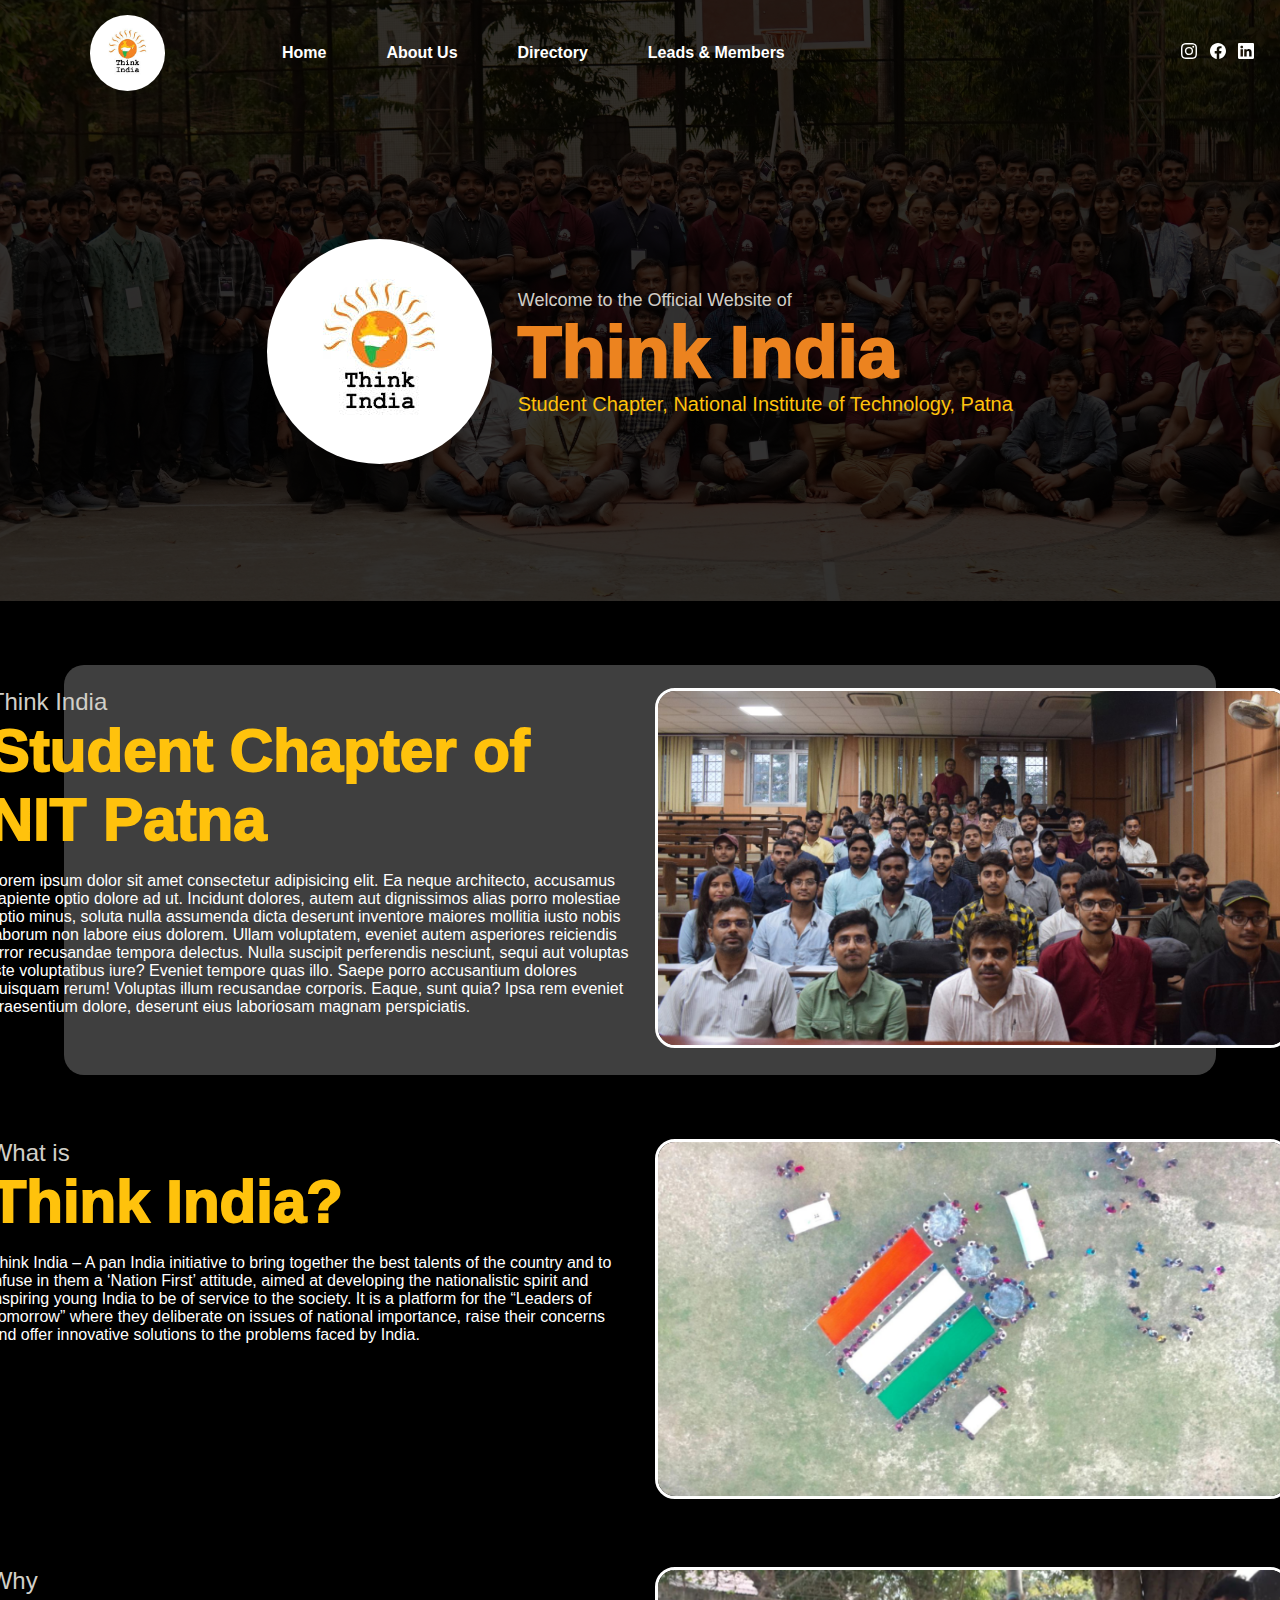
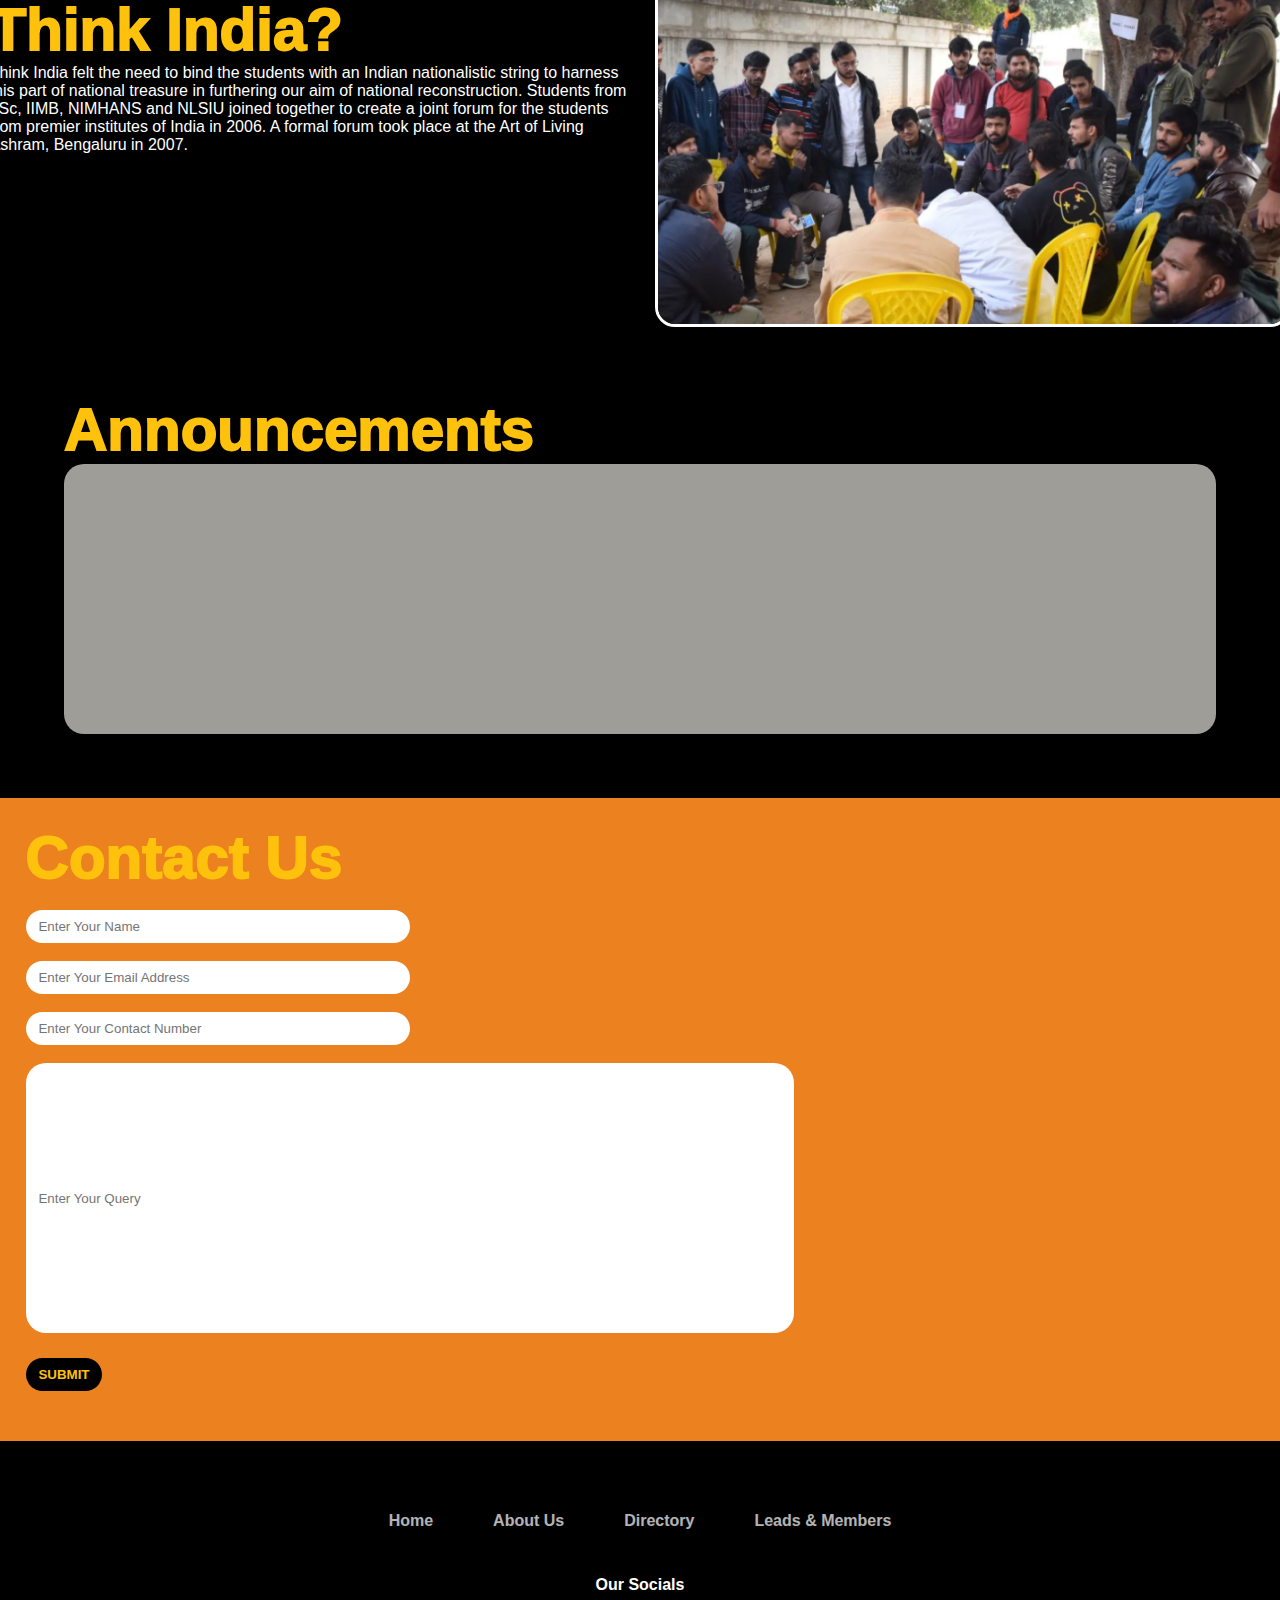
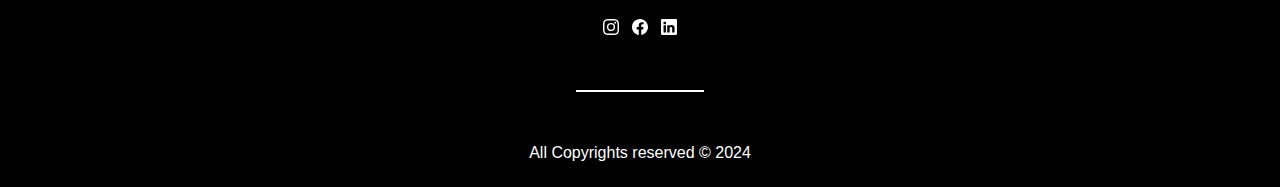
<file: index.html>
<!DOCTYPE html>
<html lang="en">

<head>
    <meta charset="UTF-8">
    <meta name="viewport" content="width=device-width, initial-scale=1.0">
    <title>Think India SC NITP</title>
    <link rel="stylesheet" href="style.css">
</head>

<body>
    <div class="nav background">
        <div class="nav-bar translate">
            <div class="nav-bar-left">
                <div class="logo">
                    <img src="ti logo.jpg" alt="">
                </div>
                <div class="nav-content">
                    <ul>
                        <li><a href="index.html">Home</a></li>
                        <li><a href="about-us.html">About Us</a></li>
                        <li><a href="directory.html">Directory</a></li>
                        <li><a href="l-and-m.html">Leads & Members</a></li>
                    </ul>
                </div>
            </div>

            <div class="nav-bar-right">
                <div class="icons">
                    <a href="https://www.instagram.com/thinkindia_nitp/"><svg xmlns="http://www.w3.org/2000/svg"
                            width="16" height="16" fill="currentColor" class="bi bi-instagram" viewBox="0 0 16 16">
                            <path
                                d="M8 0C5.829 0 5.556.01 4.703.048 3.85.088 3.269.222 2.76.42a3.9 3.9 0 0 0-1.417.923A3.9 3.9 0 0 0 .42 2.76C.222 3.268.087 3.85.048 4.7.01 5.555 0 5.827 0 8.001c0 2.172.01 2.444.048 3.297.04.852.174 1.433.372 1.942.205.526.478.972.923 1.417.444.445.89.719 1.416.923.51.198 1.09.333 1.942.372C5.555 15.99 5.827 16 8 16s2.444-.01 3.298-.048c.851-.04 1.434-.174 1.943-.372a3.9 3.9 0 0 0 1.416-.923c.445-.445.718-.891.923-1.417.197-.509.332-1.09.372-1.942C15.99 10.445 16 10.173 16 8s-.01-2.445-.048-3.299c-.04-.851-.175-1.433-.372-1.941a3.9 3.9 0 0 0-.923-1.417A3.9 3.9 0 0 0 13.24.42c-.51-.198-1.092-.333-1.943-.372C10.443.01 10.172 0 7.998 0zm-.717 1.442h.718c2.136 0 2.389.007 3.232.046.78.035 1.204.166 1.486.275.373.145.64.319.92.599s.453.546.598.92c.11.281.24.705.275 1.485.039.843.047 1.096.047 3.231s-.008 2.389-.047 3.232c-.035.78-.166 1.203-.275 1.485a2.5 2.5 0 0 1-.599.919c-.28.28-.546.453-.92.598-.28.11-.704.24-1.485.276-.843.038-1.096.047-3.232.047s-2.39-.009-3.233-.047c-.78-.036-1.203-.166-1.485-.276a2.5 2.5 0 0 1-.92-.598 2.5 2.5 0 0 1-.6-.92c-.109-.281-.24-.705-.275-1.485-.038-.843-.046-1.096-.046-3.233s.008-2.388.046-3.231c.036-.78.166-1.204.276-1.486.145-.373.319-.64.599-.92s.546-.453.92-.598c.282-.11.705-.24 1.485-.276.738-.034 1.024-.044 2.515-.045zm4.988 1.328a.96.96 0 1 0 0 1.92.96.96 0 0 0 0-1.92m-4.27 1.122a4.109 4.109 0 1 0 0 8.217 4.109 4.109 0 0 0 0-8.217m0 1.441a2.667 2.667 0 1 1 0 5.334 2.667 2.667 0 0 1 0-5.334" />
                        </svg>
                    </a>
                    <a href="https://www.facebook.com/thinkindianitp/"><svg xmlns="http://www.w3.org/2000/svg"
                            width="16" height="16" fill="currentColor" class="bi bi-facebook" viewBox="0 0 16 16">
                            <path
                                d="M16 8.049c0-4.446-3.582-8.05-8-8.05C3.58 0-.002 3.603-.002 8.05c0 4.017 2.926 7.347 6.75 7.951v-5.625h-2.03V8.05H6.75V6.275c0-2.017 1.195-3.131 3.022-3.131.876 0 1.791.157 1.791.157v1.98h-1.009c-.993 0-1.303.621-1.303 1.258v1.51h2.218l-.354 2.326H9.25V16c3.824-.604 6.75-3.934 6.75-7.951" />
                        </svg>
                    </a>
                    <a href="https://www.linkedin.com/company/tectonix-nitp/mycompany/"><svg
                            xmlns="http://www.w3.org/2000/svg" width="16" height="16" fill="currentColor"
                            class="bi bi-linkedin" viewBox="0 0 16 16">
                            <path
                                d="M0 1.146C0 .513.526 0 1.175 0h13.65C15.474 0 16 .513 16 1.146v13.708c0 .633-.526 1.146-1.175 1.146H1.175C.526 16 0 15.487 0 14.854zm4.943 12.248V6.169H2.542v7.225zm-1.2-8.212c.837 0 1.358-.554 1.358-1.248-.015-.709-.52-1.248-1.342-1.248S2.4 3.226 2.4 3.934c0 .694.521 1.248 1.327 1.248zm4.908 8.212V9.359c0-.216.016-.432.08-.586.173-.431.568-.878 1.232-.878.869 0 1.216.662 1.216 1.634v3.865h2.401V9.25c0-2.22-1.184-3.252-2.764-3.252-1.274 0-1.845.7-2.165 1.193v.025h-.016l.016-.025V6.169h-2.4c.03.678 0 7.225 0 7.225z" />
                        </svg>
                    </a>
                </div>
            </div>
        </div>

        <div class="burger">
            <div class="line"></div>
            <div class="line"></div>
            <div class="line"></div>
        </div>

        <div class="main-box">

            <div class="first-box">
                <img src="ti logo.jpg" alt="">
            </div>

            <div class="second-box">
                <div class="first-part">
                    Welcome to the Official Website of
                </div>
                <div class="second-part">
                    Think India
                </div>
                <div class="third-part">
                    Student Chapter, National Institute of Technology, Patna
                </div>
            </div>

        </div>
    </div>

    <div class="content">
        <div class="qa intr-sec">
            <div class="text-section">
                <div class="q">
                    <div class="q-first-part">Think India</div>
                    <div class="q-second-part">Student Chapter of NIT Patna</div>
                </div>
                <br>
                <div class="a">
                    Lorem ipsum dolor sit amet consectetur adipisicing elit. Ea neque architecto, accusamus sapiente
                    optio dolore ad ut. Incidunt dolores, autem aut dignissimos alias porro molestiae optio minus,
                    soluta nulla assumenda dicta deserunt inventore maiores mollitia iusto nobis laborum non labore eius
                    dolorem. Ullam voluptatem, eveniet autem asperiores reiciendis error recusandae tempora delectus.
                    Nulla suscipit perferendis nesciunt, sequi aut voluptas iste voluptatibus iure? Eveniet tempore quas
                    illo. Saepe porro accusantium dolores quisquam rerum! Voluptas illum recusandae corporis. Eaque,
                    sunt quia? Ipsa rem eveniet praesentium dolore, deserunt eius laboriosam magnam perspiciatis.
                </div>
                <br>
            </div>

            <div class="image-section">
                <img src="img1.png" alt="">
            </div>
        </div>

        <div class="qa">
            <div class="text-section">
                <div class="q">
                    <div class="q-first-part">What is</div>
                    <div class="q-second-part">Think India?</div>
                </div>
                <br>
                <div class="a">Think India – A pan India initiative to bring together the best talents of the country
                    and
                    to infuse in them a ‘Nation First’ attitude, aimed at developing the nationalistic spirit and
                    inspiring
                    young India to be of service to the society. It is a platform for the “Leaders of Tomorrow” where
                    they
                    deliberate on issues of national importance, raise their concerns and offer innovative solutions to
                    the
                    problems faced by India.
                </div>
            </div>

            <div class="image-section">
                <img src="img2.png" alt="" id="image1">
            </div>
        </div>

        <div class="qa">
            <div class="text-section">
                <div class="q">
                    <div class="q-first-part">Why</div>
                    <div class="q-second-part">Think India?</div>
                </div>
                <div class="a">
                    Think India felt the need to bind the students with an Indian nationalistic string to harness this
                    part of national treasure in furthering our aim of national reconstruction. Students from IISc,
                    IIMB, NIMHANS and NLSIU joined together to create a joint forum for the students from premier
                    institutes of India in 2006. A formal forum took place at the Art of Living Ashram, Bengaluru in
                    2007.
                </div>
            </div>

            <div class="image-section">
                <img src="img3.png" alt="">
            </div>
        </div>

        <div class="announcements">
            <div class="q-second-part">Announcements</div>
            <div class="ann-content"></div>
        </div>

        <div class="contact">
            <div class="q-second-part">Contact Us</div>
            <div class="form">
                <br>
                <input type="text" placeholder="Enter Your Name" class="small-ip">
                <br>
                <input type="text" placeholder="Enter Your Email Address" class="small-ip">
                <br>
                <input type="text" placeholder="Enter Your Contact Number" class="small-ip">
                <br>
                <input type="text" placeholder="Enter Your Query" class="large-ip">
            </div>
            <div class="btn">
                <button id="submit-btn">SUBMIT</button>
            </div>
        </div>
    </div>

    <footer>
        <div class="nav-content foot-links">
            <ul>
                <li><a href="#">Home</a></li>
                <li><a href="about-us.html">About Us</a></li>
                <li><a href="directory.html">Directory</a></li>
                <li><a href="l-and-m.html">Leads & Members</a></li>
            </ul>
        </div>
        <div class="foot-cont">Our Socials</div>
        <div class="icons">
            <a href="https://www.instagram.com/thinkindia_nitp/"><svg xmlns="http://www.w3.org/2000/svg" width="16"
                    height="16" fill="currentColor" class="bi bi-instagram" viewBox="0 0 16 16">
                    <path
                        d="M8 0C5.829 0 5.556.01 4.703.048 3.85.088 3.269.222 2.76.42a3.9 3.9 0 0 0-1.417.923A3.9 3.9 0 0 0 .42 2.76C.222 3.268.087 3.85.048 4.7.01 5.555 0 5.827 0 8.001c0 2.172.01 2.444.048 3.297.04.852.174 1.433.372 1.942.205.526.478.972.923 1.417.444.445.89.719 1.416.923.51.198 1.09.333 1.942.372C5.555 15.99 5.827 16 8 16s2.444-.01 3.298-.048c.851-.04 1.434-.174 1.943-.372a3.9 3.9 0 0 0 1.416-.923c.445-.445.718-.891.923-1.417.197-.509.332-1.09.372-1.942C15.99 10.445 16 10.173 16 8s-.01-2.445-.048-3.299c-.04-.851-.175-1.433-.372-1.941a3.9 3.9 0 0 0-.923-1.417A3.9 3.9 0 0 0 13.24.42c-.51-.198-1.092-.333-1.943-.372C10.443.01 10.172 0 7.998 0zm-.717 1.442h.718c2.136 0 2.389.007 3.232.046.78.035 1.204.166 1.486.275.373.145.64.319.92.599s.453.546.598.92c.11.281.24.705.275 1.485.039.843.047 1.096.047 3.231s-.008 2.389-.047 3.232c-.035.78-.166 1.203-.275 1.485a2.5 2.5 0 0 1-.599.919c-.28.28-.546.453-.92.598-.28.11-.704.24-1.485.276-.843.038-1.096.047-3.232.047s-2.39-.009-3.233-.047c-.78-.036-1.203-.166-1.485-.276a2.5 2.5 0 0 1-.92-.598 2.5 2.5 0 0 1-.6-.92c-.109-.281-.24-.705-.275-1.485-.038-.843-.046-1.096-.046-3.233s.008-2.388.046-3.231c.036-.78.166-1.204.276-1.486.145-.373.319-.64.599-.92s.546-.453.92-.598c.282-.11.705-.24 1.485-.276.738-.034 1.024-.044 2.515-.045zm4.988 1.328a.96.96 0 1 0 0 1.92.96.96 0 0 0 0-1.92m-4.27 1.122a4.109 4.109 0 1 0 0 8.217 4.109 4.109 0 0 0 0-8.217m0 1.441a2.667 2.667 0 1 1 0 5.334 2.667 2.667 0 0 1 0-5.334" />
                </svg>
            </a>
            <a href="https://www.facebook.com/thinkindianitp/"><svg xmlns="http://www.w3.org/2000/svg" width="16"
                    height="16" fill="currentColor" class="bi bi-facebook" viewBox="0 0 16 16">
                    <path
                        d="M16 8.049c0-4.446-3.582-8.05-8-8.05C3.58 0-.002 3.603-.002 8.05c0 4.017 2.926 7.347 6.75 7.951v-5.625h-2.03V8.05H6.75V6.275c0-2.017 1.195-3.131 3.022-3.131.876 0 1.791.157 1.791.157v1.98h-1.009c-.993 0-1.303.621-1.303 1.258v1.51h2.218l-.354 2.326H9.25V16c3.824-.604 6.75-3.934 6.75-7.951" />
                </svg>
            </a>
            <a href="https://www.linkedin.com/company/tectonix-nitp/mycompany/"><svg xmlns="http://www.w3.org/2000/svg"
                    width="16" height="16" fill="currentColor" class="bi bi-linkedin" viewBox="0 0 16 16">
                    <path
                        d="M0 1.146C0 .513.526 0 1.175 0h13.65C15.474 0 16 .513 16 1.146v13.708c0 .633-.526 1.146-1.175 1.146H1.175C.526 16 0 15.487 0 14.854zm4.943 12.248V6.169H2.542v7.225zm-1.2-8.212c.837 0 1.358-.554 1.358-1.248-.015-.709-.52-1.248-1.342-1.248S2.4 3.226 2.4 3.934c0 .694.521 1.248 1.327 1.248zm4.908 8.212V9.359c0-.216.016-.432.08-.586.173-.431.568-.878 1.232-.878.869 0 1.216.662 1.216 1.634v3.865h2.401V9.25c0-2.22-1.184-3.252-2.764-3.252-1.274 0-1.845.7-2.165 1.193v.025h-.016l.016-.025V6.169h-2.4c.03.678 0 7.225 0 7.225z" />
                </svg>
            </a>
        </div>
        <div class="bar"></div>
        <div class="copyr">All Copyrights reserved &copy 2024</div>
    </footer>

    <script src="script.js"></script>
</body>

</html>
</file>
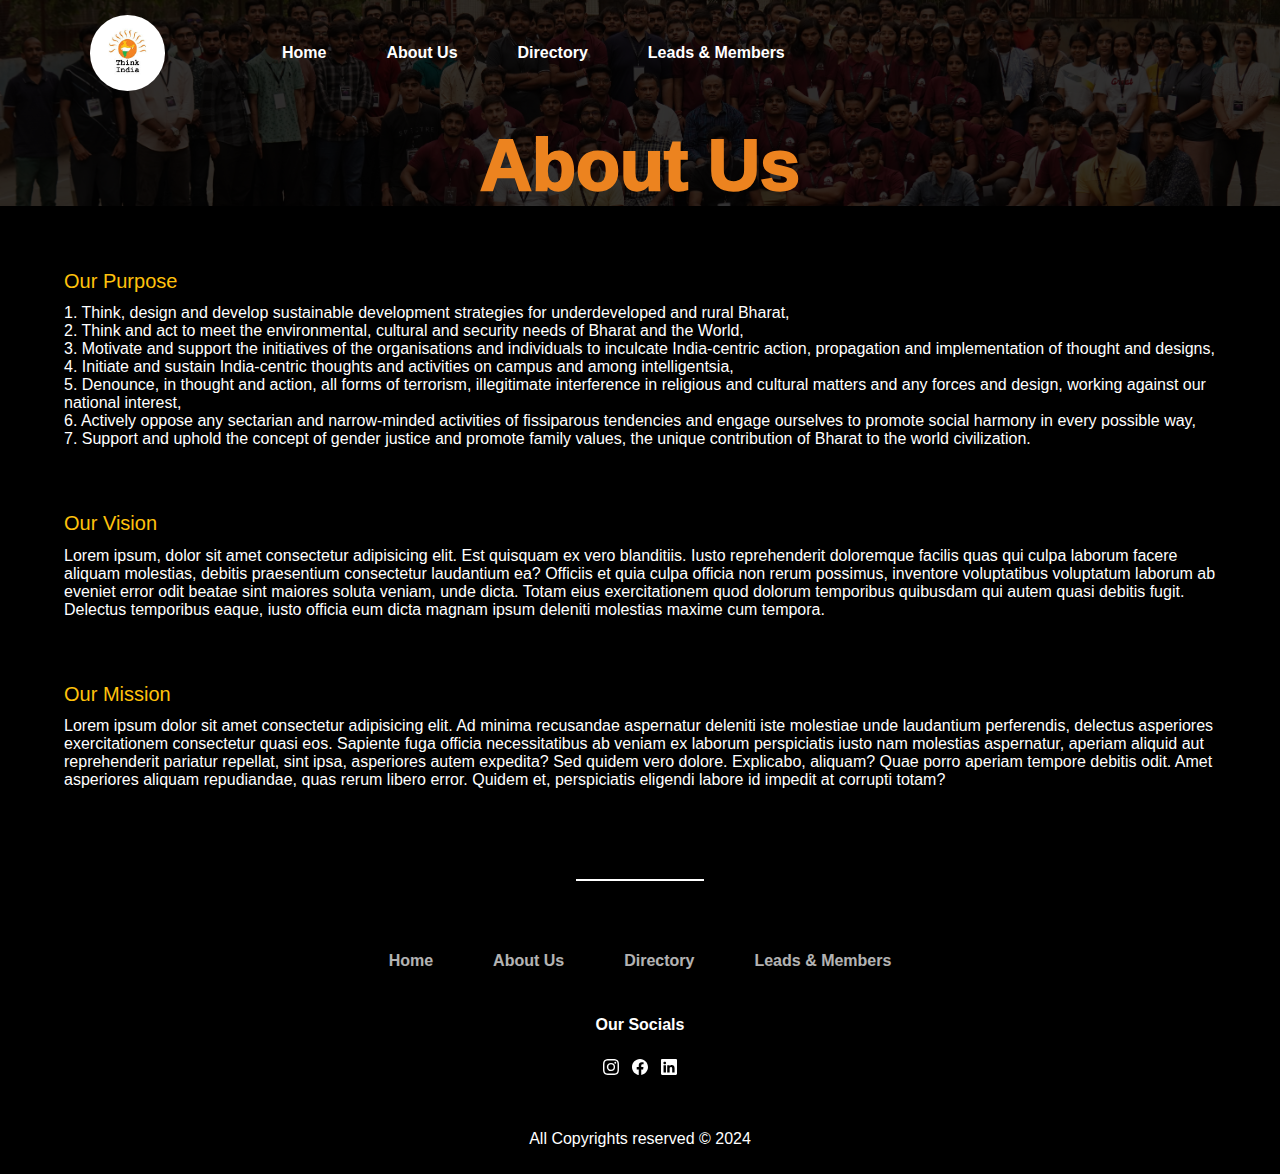
<file: about-us.html>
<!DOCTYPE html>
<html lang="en">

<head>
    <meta charset="UTF-8">
    <meta name="viewport" content="width=device-width, initial-scale=1.0">
    <title>About Us | TI SC NITP</title>
    <link rel="stylesheet" href="style.css">
</head>

<body>
    <div class="nav background">
        <div class="nav-bar">
            <div class="nav-bar-left">
                <div class="logo">
                    <img src="ti logo.jpg" alt="">
                </div>
                <div class="nav-content">
                    <ul>
                        <li><a href="index.html">Home</a></li>
                        <li><a href="about-us.html">About Us</a></li>
                        <li><a href="directory.html">Directory</a></li>
                        <li><a href="l-and-m.html">Leads & Members</a></li>
                    </ul>
                </div>
            </div>
        </div>

        <div class="burger">
            <div class="line"></div>
            <div class="line"></div>
            <div class="line"></div>
        </div>
        <br>
        <div class="second-box">
            <div class="second-part webpage-nav">
                About Us
            </div>
        </div>
    </div>


    <div class="section">
        <div class="third-part sec-head">Our Purpose</div>
        <div class="sec-content">
            1. Think, design and develop sustainable development strategies for underdeveloped and rural Bharat,
            <br>
            2. Think and act to meet the environmental, cultural and security needs of Bharat and the World,
            <br>
            3. Motivate and support the initiatives of the organisations and individuals to inculcate India-centric
            action, propagation and implementation of thought and designs,
            <br>
            4. Initiate and sustain India-centric thoughts and activities on campus and among intelligentsia,
            <br>
            5. Denounce, in thought and action, all forms of terrorism, illegitimate interference in religious and
            cultural matters and any forces and design, working against our national interest,
            <br>
            6. Actively oppose any sectarian and narrow-minded activities of fissiparous tendencies and engage ourselves
            to promote social harmony in every possible way,
            <br>
            7. Support and uphold the concept of gender justice and promote family values, the unique contribution of
            Bharat to the world civilization.
        </div>
    </div>

    <div class="section">
        <div class="third-part sec-head">Our Vision</div>
        <div class="sec-content">
            Lorem ipsum, dolor sit amet consectetur adipisicing elit. Est quisquam ex vero blanditiis. Iusto reprehenderit doloremque facilis quas qui culpa laborum facere aliquam molestias, debitis praesentium consectetur laudantium ea? Officiis et quia culpa officia non rerum possimus, inventore voluptatibus voluptatum laborum ab eveniet error odit beatae sint maiores soluta veniam, unde dicta. Totam eius exercitationem quod dolorum temporibus quibusdam qui autem quasi debitis fugit. Delectus temporibus eaque, iusto officia eum dicta magnam ipsum deleniti molestias maxime cum tempora.
        </div>
    </div>

    <div class="section">
        <div class="third-part sec-head">Our Mission</div>
        <div class="sec-content">
            Lorem ipsum dolor sit amet consectetur adipisicing elit. Ad minima recusandae aspernatur deleniti iste molestiae unde laudantium perferendis, delectus asperiores exercitationem consectetur quasi eos. Sapiente fuga officia necessitatibus ab veniam ex laborum perspiciatis iusto nam molestias aspernatur, aperiam aliquid aut reprehenderit pariatur repellat, sint ipsa, asperiores autem expedita? Sed quidem vero dolore. Explicabo, aliquam? Quae porro aperiam tempore debitis odit. Amet asperiores aliquam repudiandae, quas rerum libero error. Quidem et, perspiciatis eligendi labore id impedit at corrupti totam?
        </div>
    </div>

    <footer>
        <div class="bar"></div>
        <div class="nav-content foot-links">
            <ul>
                <li><a href="index.html">Home</a></li>
                <li><a href="about-us.html">About Us</a></li>
                <li><a href="directory.html">Directory</a></li>
                <li><a href="l-and-m.html">Leads & Members</a></li>
            </ul>
        </div>
        <div class="foot-cont">Our Socials</div>
        <div class="icons">
            <a href="https://www.instagram.com/thinkindia_nitp/"><svg xmlns="http://www.w3.org/2000/svg" width="16"
                    height="16" fill="currentColor" class="bi bi-instagram" viewBox="0 0 16 16">
                    <path
                        d="M8 0C5.829 0 5.556.01 4.703.048 3.85.088 3.269.222 2.76.42a3.9 3.9 0 0 0-1.417.923A3.9 3.9 0 0 0 .42 2.76C.222 3.268.087 3.85.048 4.7.01 5.555 0 5.827 0 8.001c0 2.172.01 2.444.048 3.297.04.852.174 1.433.372 1.942.205.526.478.972.923 1.417.444.445.89.719 1.416.923.51.198 1.09.333 1.942.372C5.555 15.99 5.827 16 8 16s2.444-.01 3.298-.048c.851-.04 1.434-.174 1.943-.372a3.9 3.9 0 0 0 1.416-.923c.445-.445.718-.891.923-1.417.197-.509.332-1.09.372-1.942C15.99 10.445 16 10.173 16 8s-.01-2.445-.048-3.299c-.04-.851-.175-1.433-.372-1.941a3.9 3.9 0 0 0-.923-1.417A3.9 3.9 0 0 0 13.24.42c-.51-.198-1.092-.333-1.943-.372C10.443.01 10.172 0 7.998 0zm-.717 1.442h.718c2.136 0 2.389.007 3.232.046.78.035 1.204.166 1.486.275.373.145.64.319.92.599s.453.546.598.92c.11.281.24.705.275 1.485.039.843.047 1.096.047 3.231s-.008 2.389-.047 3.232c-.035.78-.166 1.203-.275 1.485a2.5 2.5 0 0 1-.599.919c-.28.28-.546.453-.92.598-.28.11-.704.24-1.485.276-.843.038-1.096.047-3.232.047s-2.39-.009-3.233-.047c-.78-.036-1.203-.166-1.485-.276a2.5 2.5 0 0 1-.92-.598 2.5 2.5 0 0 1-.6-.92c-.109-.281-.24-.705-.275-1.485-.038-.843-.046-1.096-.046-3.233s.008-2.388.046-3.231c.036-.78.166-1.204.276-1.486.145-.373.319-.64.599-.92s.546-.453.92-.598c.282-.11.705-.24 1.485-.276.738-.034 1.024-.044 2.515-.045zm4.988 1.328a.96.96 0 1 0 0 1.92.96.96 0 0 0 0-1.92m-4.27 1.122a4.109 4.109 0 1 0 0 8.217 4.109 4.109 0 0 0 0-8.217m0 1.441a2.667 2.667 0 1 1 0 5.334 2.667 2.667 0 0 1 0-5.334" />
                </svg>
            </a>
            <a href="https://www.facebook.com/thinkindianitp/"><svg xmlns="http://www.w3.org/2000/svg" width="16"
                    height="16" fill="currentColor" class="bi bi-facebook" viewBox="0 0 16 16">
                    <path
                        d="M16 8.049c0-4.446-3.582-8.05-8-8.05C3.58 0-.002 3.603-.002 8.05c0 4.017 2.926 7.347 6.75 7.951v-5.625h-2.03V8.05H6.75V6.275c0-2.017 1.195-3.131 3.022-3.131.876 0 1.791.157 1.791.157v1.98h-1.009c-.993 0-1.303.621-1.303 1.258v1.51h2.218l-.354 2.326H9.25V16c3.824-.604 6.75-3.934 6.75-7.951" />
                </svg>
            </a>
            <a href="https://www.linkedin.com/company/tectonix-nitp/mycompany/"><svg xmlns="http://www.w3.org/2000/svg"
                    width="16" height="16" fill="currentColor" class="bi bi-linkedin" viewBox="0 0 16 16">
                    <path
                        d="M0 1.146C0 .513.526 0 1.175 0h13.65C15.474 0 16 .513 16 1.146v13.708c0 .633-.526 1.146-1.175 1.146H1.175C.526 16 0 15.487 0 14.854zm4.943 12.248V6.169H2.542v7.225zm-1.2-8.212c.837 0 1.358-.554 1.358-1.248-.015-.709-.52-1.248-1.342-1.248S2.4 3.226 2.4 3.934c0 .694.521 1.248 1.327 1.248zm4.908 8.212V9.359c0-.216.016-.432.08-.586.173-.431.568-.878 1.232-.878.869 0 1.216.662 1.216 1.634v3.865h2.401V9.25c0-2.22-1.184-3.252-2.764-3.252-1.274 0-1.845.7-2.165 1.193v.025h-.016l.016-.025V6.169h-2.4c.03.678 0 7.225 0 7.225z" />
                </svg>
            </a>
        </div>
        <div class="copyr">All Copyrights reserved &copy 2024</div>
    </footer>

    <script src="script.js"></script>
</body>

</html>
</file>
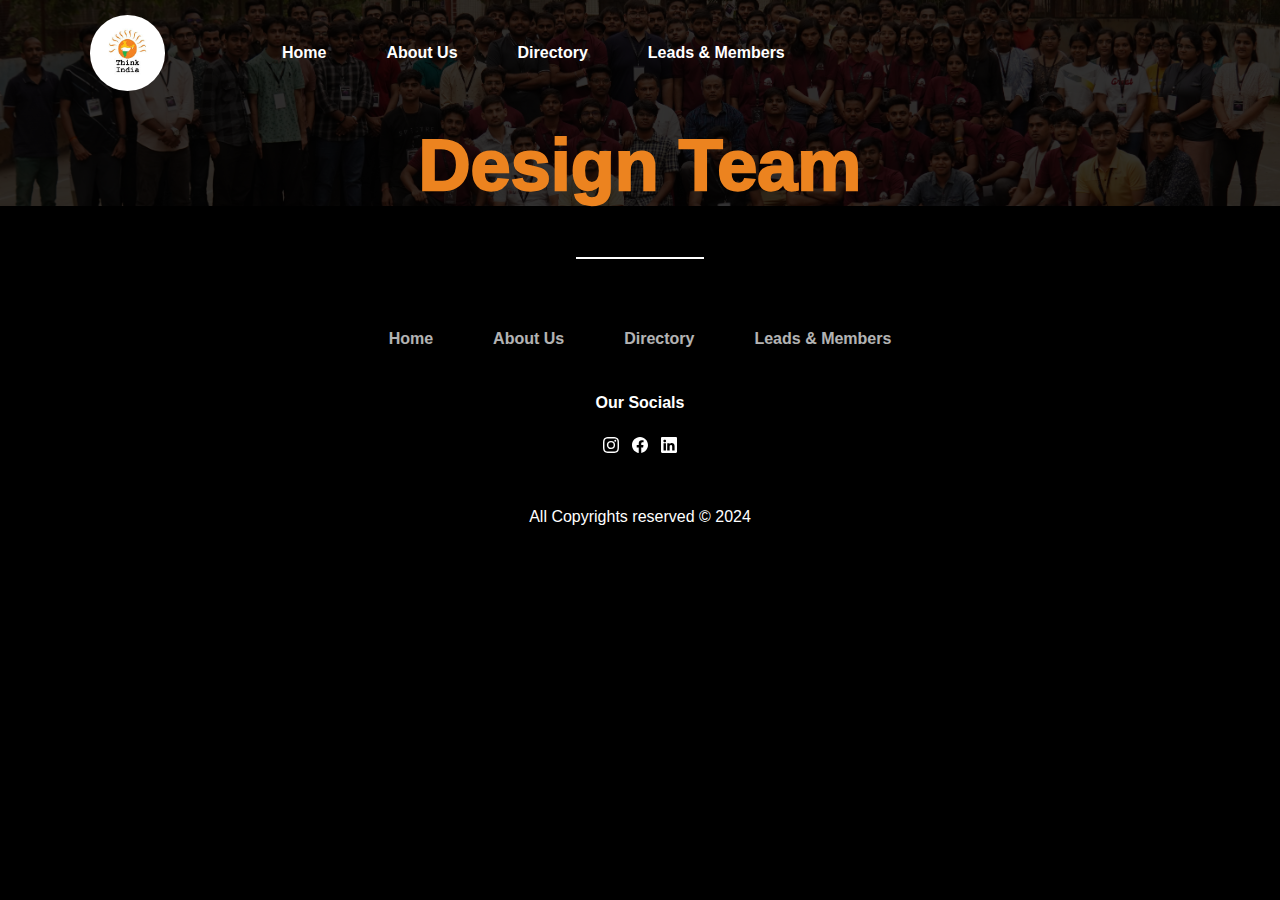
<file: design-team.html>
<!DOCTYPE html>
<html lang="en">
<head>
    <meta charset="UTF-8">
    <meta name="viewport" content="width=device-width, initial-scale=1.0">
    <title>Design Team | TI SC NITP</title>
    <link rel="stylesheet" href="style.css">
</head>
<body>
    <div class="nav background">
        <div class="nav-bar">
            <div class="nav-bar-left">
                <div class="logo">
                    <img src="ti logo.jpg" alt="">
                </div>
                <div class="nav-content">
                    <ul>
                        <li><a href="index.html">Home</a></li>
                        <li><a href="about-us.html">About Us</a></li>
                        <li><a href="directory.html">Directory</a></li>
                        <li><a href="l-and-m.html">Leads & Members</a></li>
                    </ul>
                </div>
            </div>
        </div>
        <div class="burger">
            <div class="line"></div>
            <div class="line"></div>
            <div class="line"></div>
        </div>
        <br>
        <div class="second-box">
            <div class="second-part webpage-nav">
                Design Team
            </div>
        </div>
    </div>
    <footer>
        <div class="bar"></div>
        <div class="nav-content foot-links">
            <ul>
                <li><a href="index.html">Home</a></li>
                <li><a href="about-us.html">About Us</a></li>
                <li><a href="directory.html">Directory</a></li>
                <li><a href="l-and-m.html">Leads & Members</a></li>
            </ul>
        </div>
        <div class="foot-cont">Our Socials</div>
        <div class="icons">
            <a href="https://www.instagram.com/thinkindia_nitp/"><svg xmlns="http://www.w3.org/2000/svg" width="16"
                    height="16" fill="currentColor" class="bi bi-instagram" viewBox="0 0 16 16">
                    <path
                        d="M8 0C5.829 0 5.556.01 4.703.048 3.85.088 3.269.222 2.76.42a3.9 3.9 0 0 0-1.417.923A3.9 3.9 0 0 0 .42 2.76C.222 3.268.087 3.85.048 4.7.01 5.555 0 5.827 0 8.001c0 2.172.01 2.444.048 3.297.04.852.174 1.433.372 1.942.205.526.478.972.923 1.417.444.445.89.719 1.416.923.51.198 1.09.333 1.942.372C5.555 15.99 5.827 16 8 16s2.444-.01 3.298-.048c.851-.04 1.434-.174 1.943-.372a3.9 3.9 0 0 0 1.416-.923c.445-.445.718-.891.923-1.417.197-.509.332-1.09.372-1.942C15.99 10.445 16 10.173 16 8s-.01-2.445-.048-3.299c-.04-.851-.175-1.433-.372-1.941a3.9 3.9 0 0 0-.923-1.417A3.9 3.9 0 0 0 13.24.42c-.51-.198-1.092-.333-1.943-.372C10.443.01 10.172 0 7.998 0zm-.717 1.442h.718c2.136 0 2.389.007 3.232.046.78.035 1.204.166 1.486.275.373.145.64.319.92.599s.453.546.598.92c.11.281.24.705.275 1.485.039.843.047 1.096.047 3.231s-.008 2.389-.047 3.232c-.035.78-.166 1.203-.275 1.485a2.5 2.5 0 0 1-.599.919c-.28.28-.546.453-.92.598-.28.11-.704.24-1.485.276-.843.038-1.096.047-3.232.047s-2.39-.009-3.233-.047c-.78-.036-1.203-.166-1.485-.276a2.5 2.5 0 0 1-.92-.598 2.5 2.5 0 0 1-.6-.92c-.109-.281-.24-.705-.275-1.485-.038-.843-.046-1.096-.046-3.233s.008-2.388.046-3.231c.036-.78.166-1.204.276-1.486.145-.373.319-.64.599-.92s.546-.453.92-.598c.282-.11.705-.24 1.485-.276.738-.034 1.024-.044 2.515-.045zm4.988 1.328a.96.96 0 1 0 0 1.92.96.96 0 0 0 0-1.92m-4.27 1.122a4.109 4.109 0 1 0 0 8.217 4.109 4.109 0 0 0 0-8.217m0 1.441a2.667 2.667 0 1 1 0 5.334 2.667 2.667 0 0 1 0-5.334" />
                </svg>
            </a>
            <a href="https://www.facebook.com/thinkindianitp/"><svg xmlns="http://www.w3.org/2000/svg" width="16"
                    height="16" fill="currentColor" class="bi bi-facebook" viewBox="0 0 16 16">
                    <path
                        d="M16 8.049c0-4.446-3.582-8.05-8-8.05C3.58 0-.002 3.603-.002 8.05c0 4.017 2.926 7.347 6.75 7.951v-5.625h-2.03V8.05H6.75V6.275c0-2.017 1.195-3.131 3.022-3.131.876 0 1.791.157 1.791.157v1.98h-1.009c-.993 0-1.303.621-1.303 1.258v1.51h2.218l-.354 2.326H9.25V16c3.824-.604 6.75-3.934 6.75-7.951" />
                </svg>
            </a>
            <a href="https://www.linkedin.com/company/tectonix-nitp/mycompany/"><svg xmlns="http://www.w3.org/2000/svg"
                    width="16" height="16" fill="currentColor" class="bi bi-linkedin" viewBox="0 0 16 16">
                    <path
                        d="M0 1.146C0 .513.526 0 1.175 0h13.65C15.474 0 16 .513 16 1.146v13.708c0 .633-.526 1.146-1.175 1.146H1.175C.526 16 0 15.487 0 14.854zm4.943 12.248V6.169H2.542v7.225zm-1.2-8.212c.837 0 1.358-.554 1.358-1.248-.015-.709-.52-1.248-1.342-1.248S2.4 3.226 2.4 3.934c0 .694.521 1.248 1.327 1.248zm4.908 8.212V9.359c0-.216.016-.432.08-.586.173-.431.568-.878 1.232-.878.869 0 1.216.662 1.216 1.634v3.865h2.401V9.25c0-2.22-1.184-3.252-2.764-3.252-1.274 0-1.845.7-2.165 1.193v.025h-.016l.016-.025V6.169h-2.4c.03.678 0 7.225 0 7.225z" />
                </svg>
            </a>
        </div>
        <div class="copyr">All Copyrights reserved &copy 2024</div>
    </footer>

    <script src="script.js"></script>
</body>
</html>
</file>
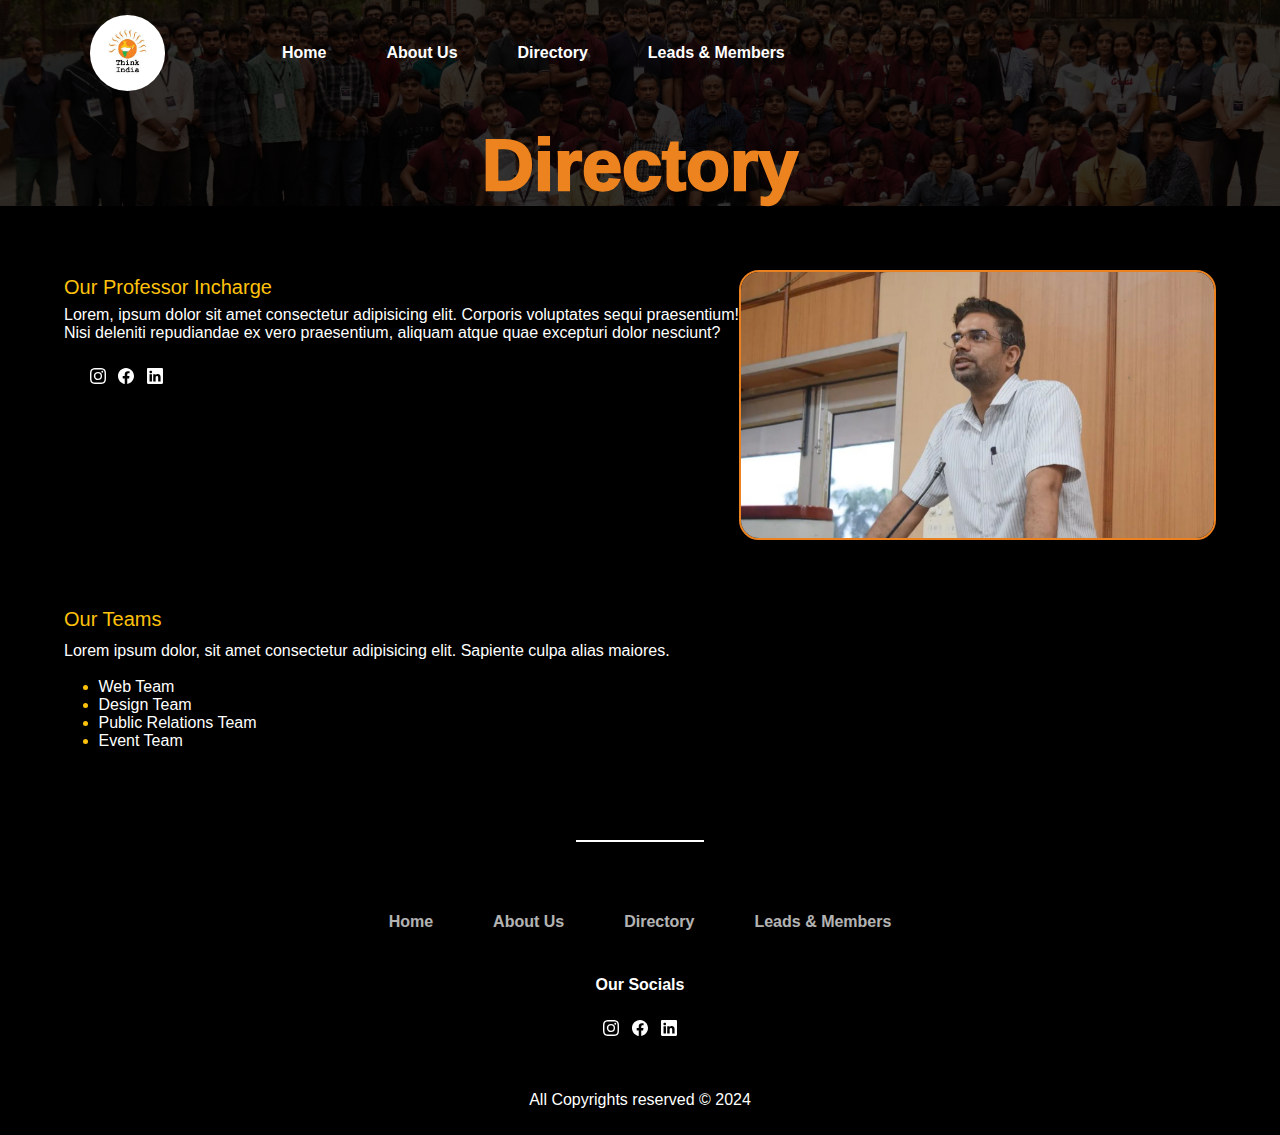
<file: directory.html>
<!DOCTYPE html>
<html lang="en">

<head>
    <meta charset="UTF-8">
    <meta name="viewport" content="width=device-width, initial-scale=1.0">
    <title>Directory | TI SC NITP</title>
    <link rel="stylesheet" href="style.css">
</head>

<body>
    <div class="nav background">
        <div class="nav-bar">
            <div class="nav-bar-left">
                <div class="logo">
                    <img src="ti logo.jpg" alt="">
                </div>
                <div class="nav-content">
                    <ul>
                        <li><a href="index.html">Home</a></li>
                        <li><a href="about-us.html">About Us</a></li>
                        <li><a href="directory.html">Directory</a></li>
                        <li><a href="l-and-m.html">Leads & Members</a></li>
                    </ul>
                </div>
            </div>
        </div>

        <div class="burger">
            <div class="line"></div>
            <div class="line"></div>
            <div class="line"></div>
        </div>
        <br>
        <div class="second-box">
            <div class="second-part webpage-nav">
                Directory
            </div>
        </div>
    </div>

    <div class="pi-section">
        <div class="text-section">
            <div class="third-part sec-head">Our Professor Incharge</div>

            <div class="sec-content">Lorem, ipsum dolor sit amet consectetur adipisicing elit. Corporis voluptates sequi
                praesentium! Nisi deleniti repudiandae ex vero praesentium, aliquam atque quae excepturi dolor nesciunt?
            </div>

            <div class="icons">
                <a href="https://www.instagram.com/thinkindia_nitp/"><svg xmlns="http://www.w3.org/2000/svg" width="16"
                        height="16" fill="currentColor" class="bi bi-instagram" viewBox="0 0 16 16">
                        <path
                            d="M8 0C5.829 0 5.556.01 4.703.048 3.85.088 3.269.222 2.76.42a3.9 3.9 0 0 0-1.417.923A3.9 3.9 0 0 0 .42 2.76C.222 3.268.087 3.85.048 4.7.01 5.555 0 5.827 0 8.001c0 2.172.01 2.444.048 3.297.04.852.174 1.433.372 1.942.205.526.478.972.923 1.417.444.445.89.719 1.416.923.51.198 1.09.333 1.942.372C5.555 15.99 5.827 16 8 16s2.444-.01 3.298-.048c.851-.04 1.434-.174 1.943-.372a3.9 3.9 0 0 0 1.416-.923c.445-.445.718-.891.923-1.417.197-.509.332-1.09.372-1.942C15.99 10.445 16 10.173 16 8s-.01-2.445-.048-3.299c-.04-.851-.175-1.433-.372-1.941a3.9 3.9 0 0 0-.923-1.417A3.9 3.9 0 0 0 13.24.42c-.51-.198-1.092-.333-1.943-.372C10.443.01 10.172 0 7.998 0zm-.717 1.442h.718c2.136 0 2.389.007 3.232.046.78.035 1.204.166 1.486.275.373.145.64.319.92.599s.453.546.598.92c.11.281.24.705.275 1.485.039.843.047 1.096.047 3.231s-.008 2.389-.047 3.232c-.035.78-.166 1.203-.275 1.485a2.5 2.5 0 0 1-.599.919c-.28.28-.546.453-.92.598-.28.11-.704.24-1.485.276-.843.038-1.096.047-3.232.047s-2.39-.009-3.233-.047c-.78-.036-1.203-.166-1.485-.276a2.5 2.5 0 0 1-.92-.598 2.5 2.5 0 0 1-.6-.92c-.109-.281-.24-.705-.275-1.485-.038-.843-.046-1.096-.046-3.233s.008-2.388.046-3.231c.036-.78.166-1.204.276-1.486.145-.373.319-.64.599-.92s.546-.453.92-.598c.282-.11.705-.24 1.485-.276.738-.034 1.024-.044 2.515-.045zm4.988 1.328a.96.96 0 1 0 0 1.92.96.96 0 0 0 0-1.92m-4.27 1.122a4.109 4.109 0 1 0 0 8.217 4.109 4.109 0 0 0 0-8.217m0 1.441a2.667 2.667 0 1 1 0 5.334 2.667 2.667 0 0 1 0-5.334" />
                    </svg>
                </a>
                <a href="https://www.facebook.com/thinkindianitp/"><svg xmlns="http://www.w3.org/2000/svg" width="16"
                        height="16" fill="currentColor" class="bi bi-facebook" viewBox="0 0 16 16">
                        <path
                            d="M16 8.049c0-4.446-3.582-8.05-8-8.05C3.58 0-.002 3.603-.002 8.05c0 4.017 2.926 7.347 6.75 7.951v-5.625h-2.03V8.05H6.75V6.275c0-2.017 1.195-3.131 3.022-3.131.876 0 1.791.157 1.791.157v1.98h-1.009c-.993 0-1.303.621-1.303 1.258v1.51h2.218l-.354 2.326H9.25V16c3.824-.604 6.75-3.934 6.75-7.951" />
                    </svg>
                </a>
                <a href="https://www.linkedin.com/company/tectonix-nitp/mycompany/"><svg
                        xmlns="http://www.w3.org/2000/svg" width="16" height="16" fill="currentColor"
                        class="bi bi-linkedin" viewBox="0 0 16 16">
                        <path
                            d="M0 1.146C0 .513.526 0 1.175 0h13.65C15.474 0 16 .513 16 1.146v13.708c0 .633-.526 1.146-1.175 1.146H1.175C.526 16 0 15.487 0 14.854zm4.943 12.248V6.169H2.542v7.225zm-1.2-8.212c.837 0 1.358-.554 1.358-1.248-.015-.709-.52-1.248-1.342-1.248S2.4 3.226 2.4 3.934c0 .694.521 1.248 1.327 1.248zm4.908 8.212V9.359c0-.216.016-.432.08-.586.173-.431.568-.878 1.232-.878.869 0 1.216.662 1.216 1.634v3.865h2.401V9.25c0-2.22-1.184-3.252-2.764-3.252-1.274 0-1.845.7-2.165 1.193v.025h-.016l.016-.025V6.169h-2.4c.03.678 0 7.225 0 7.225z" />
                    </svg>
                </a>
            </div>
        </div>
        <div class="pi-image-section">
            <img src="img5.png" alt="">
        </div>
    </div>

    <div class="teams-section">
        <div class="text-section">
            <div class="third-part sec-head">Our Teams</div>

            <div class="sec-content">Lorem ipsum dolor, sit amet consectetur adipisicing elit. Sapiente culpa alias maiores.</div>
            <br>
            <ul id="teams" style="color: #FFC20C;">
                <li><a href="web-team.html">Web Team</a></li>
                <li><a href="design-team.html">Design Team</a></li>
                <li><a href="pr-team.html">Public Relations Team</a></li>
                <li><a href="event-team.html">Event Team</a></li>
            </ul>
        </div>
    </div>

    <footer>
        <div class="bar"></div>
        <div class="nav-content foot-links">
            <ul>
                <li><a href="index.html">Home</a></li>
                <li><a href="about-us.html">About Us</a></li>
                <li><a href="directory.html">Directory</a></li>
                <li><a href="l-and-m.html">Leads & Members</a></li>
            </ul>
        </div>
        <div class="foot-cont">Our Socials</div>
        <div class="icons">
            <a href="https://www.instagram.com/thinkindia_nitp/"><svg xmlns="http://www.w3.org/2000/svg" width="16"
                    height="16" fill="currentColor" class="bi bi-instagram" viewBox="0 0 16 16">
                    <path
                        d="M8 0C5.829 0 5.556.01 4.703.048 3.85.088 3.269.222 2.76.42a3.9 3.9 0 0 0-1.417.923A3.9 3.9 0 0 0 .42 2.76C.222 3.268.087 3.85.048 4.7.01 5.555 0 5.827 0 8.001c0 2.172.01 2.444.048 3.297.04.852.174 1.433.372 1.942.205.526.478.972.923 1.417.444.445.89.719 1.416.923.51.198 1.09.333 1.942.372C5.555 15.99 5.827 16 8 16s2.444-.01 3.298-.048c.851-.04 1.434-.174 1.943-.372a3.9 3.9 0 0 0 1.416-.923c.445-.445.718-.891.923-1.417.197-.509.332-1.09.372-1.942C15.99 10.445 16 10.173 16 8s-.01-2.445-.048-3.299c-.04-.851-.175-1.433-.372-1.941a3.9 3.9 0 0 0-.923-1.417A3.9 3.9 0 0 0 13.24.42c-.51-.198-1.092-.333-1.943-.372C10.443.01 10.172 0 7.998 0zm-.717 1.442h.718c2.136 0 2.389.007 3.232.046.78.035 1.204.166 1.486.275.373.145.64.319.92.599s.453.546.598.92c.11.281.24.705.275 1.485.039.843.047 1.096.047 3.231s-.008 2.389-.047 3.232c-.035.78-.166 1.203-.275 1.485a2.5 2.5 0 0 1-.599.919c-.28.28-.546.453-.92.598-.28.11-.704.24-1.485.276-.843.038-1.096.047-3.232.047s-2.39-.009-3.233-.047c-.78-.036-1.203-.166-1.485-.276a2.5 2.5 0 0 1-.92-.598 2.5 2.5 0 0 1-.6-.92c-.109-.281-.24-.705-.275-1.485-.038-.843-.046-1.096-.046-3.233s.008-2.388.046-3.231c.036-.78.166-1.204.276-1.486.145-.373.319-.64.599-.92s.546-.453.92-.598c.282-.11.705-.24 1.485-.276.738-.034 1.024-.044 2.515-.045zm4.988 1.328a.96.96 0 1 0 0 1.92.96.96 0 0 0 0-1.92m-4.27 1.122a4.109 4.109 0 1 0 0 8.217 4.109 4.109 0 0 0 0-8.217m0 1.441a2.667 2.667 0 1 1 0 5.334 2.667 2.667 0 0 1 0-5.334" />
                </svg>
            </a>
            <a href="https://www.facebook.com/thinkindianitp/"><svg xmlns="http://www.w3.org/2000/svg" width="16"
                    height="16" fill="currentColor" class="bi bi-facebook" viewBox="0 0 16 16">
                    <path
                        d="M16 8.049c0-4.446-3.582-8.05-8-8.05C3.58 0-.002 3.603-.002 8.05c0 4.017 2.926 7.347 6.75 7.951v-5.625h-2.03V8.05H6.75V6.275c0-2.017 1.195-3.131 3.022-3.131.876 0 1.791.157 1.791.157v1.98h-1.009c-.993 0-1.303.621-1.303 1.258v1.51h2.218l-.354 2.326H9.25V16c3.824-.604 6.75-3.934 6.75-7.951" />
                </svg>
            </a>
            <a href="https://www.linkedin.com/company/tectonix-nitp/mycompany/"><svg xmlns="http://www.w3.org/2000/svg"
                    width="16" height="16" fill="currentColor" class="bi bi-linkedin" viewBox="0 0 16 16">
                    <path
                        d="M0 1.146C0 .513.526 0 1.175 0h13.65C15.474 0 16 .513 16 1.146v13.708c0 .633-.526 1.146-1.175 1.146H1.175C.526 16 0 15.487 0 14.854zm4.943 12.248V6.169H2.542v7.225zm-1.2-8.212c.837 0 1.358-.554 1.358-1.248-.015-.709-.52-1.248-1.342-1.248S2.4 3.226 2.4 3.934c0 .694.521 1.248 1.327 1.248zm4.908 8.212V9.359c0-.216.016-.432.08-.586.173-.431.568-.878 1.232-.878.869 0 1.216.662 1.216 1.634v3.865h2.401V9.25c0-2.22-1.184-3.252-2.764-3.252-1.274 0-1.845.7-2.165 1.193v.025h-.016l.016-.025V6.169h-2.4c.03.678 0 7.225 0 7.225z" />
                </svg>
            </a>
        </div>
        <div class="copyr">All Copyrights reserved &copy 2024</div>
    </footer>

    <script src="script.js"></script>
</body>

</html>
</file>
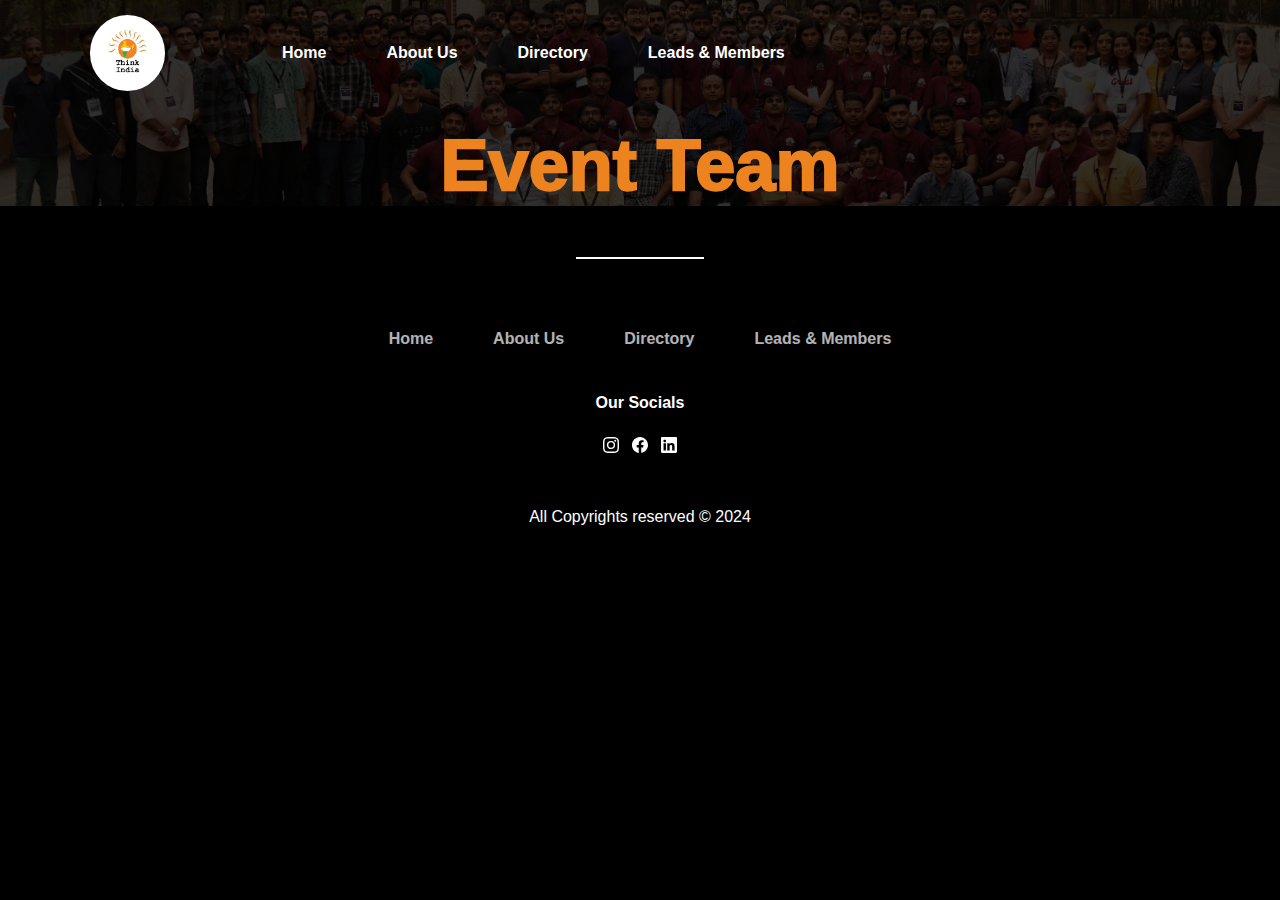
<file: event-team.html>
<!DOCTYPE html>
<html lang="en">
<head>
    <meta charset="UTF-8">
    <meta name="viewport" content="width=device-width, initial-scale=1.0">
    <title>Event Team | TI SC NITP</title>
    <link rel="stylesheet" href="style.css">
</head>
<body>
    <div class="nav background">
        <div class="nav-bar">
            <div class="nav-bar-left">
                <div class="logo">
                    <img src="ti logo.jpg" alt="">
                </div>
                <div class="nav-content">
                    <ul>
                        <li><a href="index.html">Home</a></li>
                        <li><a href="about-us.html">About Us</a></li>
                        <li><a href="directory.html">Directory</a></li>
                        <li><a href="l-and-m.html">Leads & Members</a></li>
                    </ul>
                </div>
            </div>
        </div>

        <div class="burger">
            <div class="line"></div>
            <div class="line"></div>
            <div class="line"></div>
        </div>
        <br>
        <div class="second-box">
            <div class="second-part webpage-nav">
                Event Team
            </div>
        </div>
    </div>
    <footer>
        <div class="bar"></div>
        <div class="nav-content foot-links">
            <ul>
                <li><a href="index.html">Home</a></li>
                <li><a href="about-us.html">About Us</a></li>
                <li><a href="directory.html">Directory</a></li>
                <li><a href="l-and-m.html">Leads & Members</a></li>
            </ul>
        </div>
        <div class="foot-cont">Our Socials</div>
        <div class="icons">
            <a href="https://www.instagram.com/thinkindia_nitp/"><svg xmlns="http://www.w3.org/2000/svg" width="16"
                    height="16" fill="currentColor" class="bi bi-instagram" viewBox="0 0 16 16">
                    <path
                        d="M8 0C5.829 0 5.556.01 4.703.048 3.85.088 3.269.222 2.76.42a3.9 3.9 0 0 0-1.417.923A3.9 3.9 0 0 0 .42 2.76C.222 3.268.087 3.85.048 4.7.01 5.555 0 5.827 0 8.001c0 2.172.01 2.444.048 3.297.04.852.174 1.433.372 1.942.205.526.478.972.923 1.417.444.445.89.719 1.416.923.51.198 1.09.333 1.942.372C5.555 15.99 5.827 16 8 16s2.444-.01 3.298-.048c.851-.04 1.434-.174 1.943-.372a3.9 3.9 0 0 0 1.416-.923c.445-.445.718-.891.923-1.417.197-.509.332-1.09.372-1.942C15.99 10.445 16 10.173 16 8s-.01-2.445-.048-3.299c-.04-.851-.175-1.433-.372-1.941a3.9 3.9 0 0 0-.923-1.417A3.9 3.9 0 0 0 13.24.42c-.51-.198-1.092-.333-1.943-.372C10.443.01 10.172 0 7.998 0zm-.717 1.442h.718c2.136 0 2.389.007 3.232.046.78.035 1.204.166 1.486.275.373.145.64.319.92.599s.453.546.598.92c.11.281.24.705.275 1.485.039.843.047 1.096.047 3.231s-.008 2.389-.047 3.232c-.035.78-.166 1.203-.275 1.485a2.5 2.5 0 0 1-.599.919c-.28.28-.546.453-.92.598-.28.11-.704.24-1.485.276-.843.038-1.096.047-3.232.047s-2.39-.009-3.233-.047c-.78-.036-1.203-.166-1.485-.276a2.5 2.5 0 0 1-.92-.598 2.5 2.5 0 0 1-.6-.92c-.109-.281-.24-.705-.275-1.485-.038-.843-.046-1.096-.046-3.233s.008-2.388.046-3.231c.036-.78.166-1.204.276-1.486.145-.373.319-.64.599-.92s.546-.453.92-.598c.282-.11.705-.24 1.485-.276.738-.034 1.024-.044 2.515-.045zm4.988 1.328a.96.96 0 1 0 0 1.92.96.96 0 0 0 0-1.92m-4.27 1.122a4.109 4.109 0 1 0 0 8.217 4.109 4.109 0 0 0 0-8.217m0 1.441a2.667 2.667 0 1 1 0 5.334 2.667 2.667 0 0 1 0-5.334" />
                </svg>
            </a>
            <a href="https://www.facebook.com/thinkindianitp/"><svg xmlns="http://www.w3.org/2000/svg" width="16"
                    height="16" fill="currentColor" class="bi bi-facebook" viewBox="0 0 16 16">
                    <path
                        d="M16 8.049c0-4.446-3.582-8.05-8-8.05C3.58 0-.002 3.603-.002 8.05c0 4.017 2.926 7.347 6.75 7.951v-5.625h-2.03V8.05H6.75V6.275c0-2.017 1.195-3.131 3.022-3.131.876 0 1.791.157 1.791.157v1.98h-1.009c-.993 0-1.303.621-1.303 1.258v1.51h2.218l-.354 2.326H9.25V16c3.824-.604 6.75-3.934 6.75-7.951" />
                </svg>
            </a>
            <a href="https://www.linkedin.com/company/tectonix-nitp/mycompany/"><svg xmlns="http://www.w3.org/2000/svg"
                    width="16" height="16" fill="currentColor" class="bi bi-linkedin" viewBox="0 0 16 16">
                    <path
                        d="M0 1.146C0 .513.526 0 1.175 0h13.65C15.474 0 16 .513 16 1.146v13.708c0 .633-.526 1.146-1.175 1.146H1.175C.526 16 0 15.487 0 14.854zm4.943 12.248V6.169H2.542v7.225zm-1.2-8.212c.837 0 1.358-.554 1.358-1.248-.015-.709-.52-1.248-1.342-1.248S2.4 3.226 2.4 3.934c0 .694.521 1.248 1.327 1.248zm4.908 8.212V9.359c0-.216.016-.432.08-.586.173-.431.568-.878 1.232-.878.869 0 1.216.662 1.216 1.634v3.865h2.401V9.25c0-2.22-1.184-3.252-2.764-3.252-1.274 0-1.845.7-2.165 1.193v.025h-.016l.016-.025V6.169h-2.4c.03.678 0 7.225 0 7.225z" />
                </svg>
            </a>
        </div>
        <div class="copyr">All Copyrights reserved &copy 2024</div>
    </footer>

    <script src="script.js"></script>
</body>
</html>
</file>
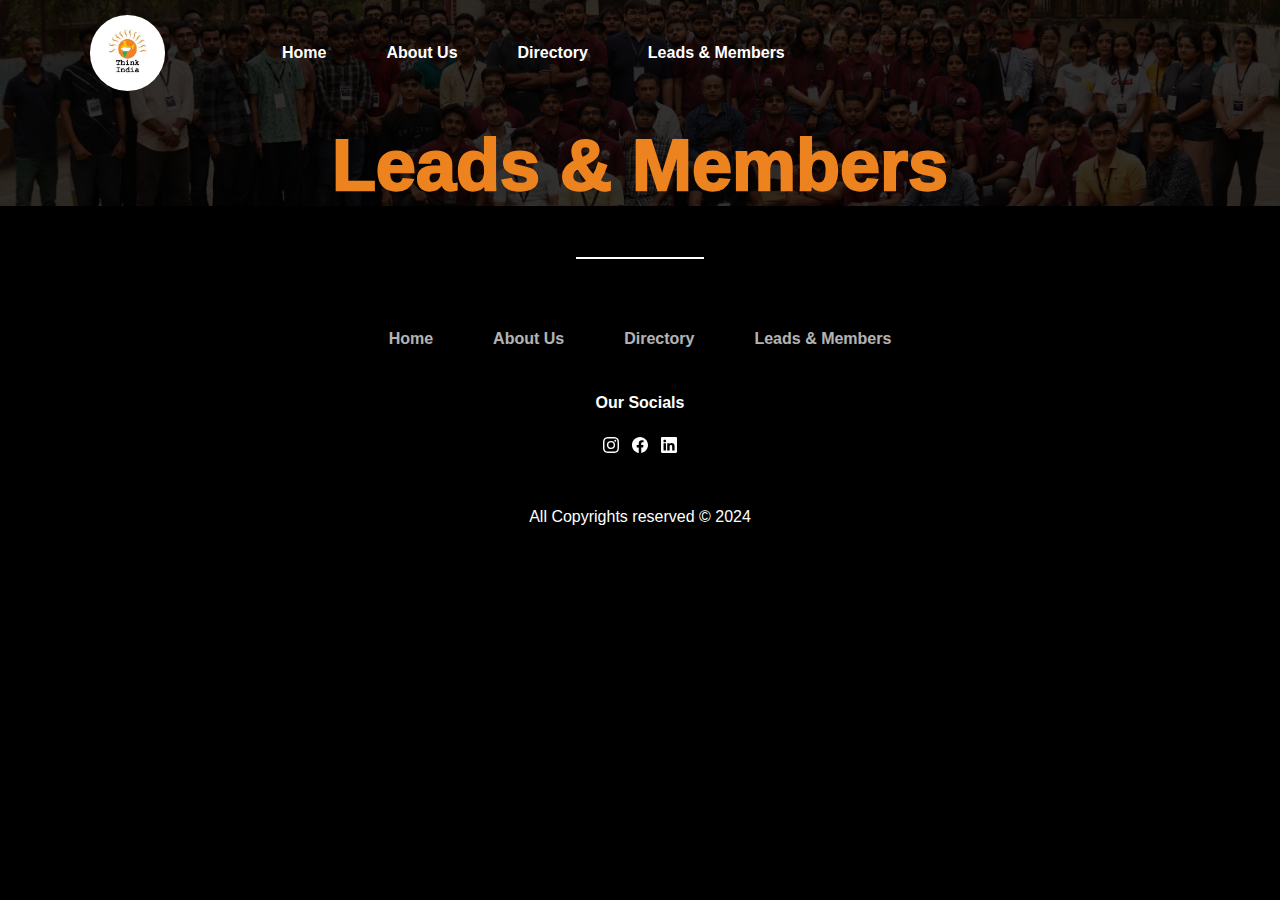
<file: l-and-m.html>
<!DOCTYPE html>
<html lang="en">
<head>
    <meta charset="UTF-8">
    <meta name="viewport" content="width=device-width, initial-scale=1.0">
    <title>Leads & Members | TI SC NITP</title>
    <link rel="stylesheet" href="style.css">
</head>
<body>
    <div class="nav background">
        <div class="nav-bar">
            <div class="nav-bar-left">
                <div class="logo">
                    <img src="ti logo.jpg" alt="">
                </div>
                <div class="nav-content">
                    <ul>
                        <li><a href="index.html">Home</a></li>
                        <li><a href="about-us.html">About Us</a></li>
                        <li><a href="directory.html">Directory</a></li>
                        <li><a href="l-and-m.html">Leads & Members</a></li>
                    </ul>
                </div>
            </div>
        </div>

        <div class="burger">
            <div class="line"></div>
            <div class="line"></div>
            <div class="line"></div>
        </div>
        <br>
        <div class="second-box">
            <div class="second-part webpage-nav">
                Leads & Members
            </div>
        </div>
    </div>


    <footer>
        <div class="bar"></div>
        <div class="nav-content foot-links">
            <ul>
                <li><a href="index.html">Home</a></li>
                <li><a href="about-us.html">About Us</a></li>
                <li><a href="directory.html">Directory</a></li>
                <li><a href="l-and-m.html">Leads & Members</a></li>
            </ul>
        </div>
        <div class="foot-cont">Our Socials</div>
        <div class="icons">
            <a href="https://www.instagram.com/thinkindia_nitp/"><svg xmlns="http://www.w3.org/2000/svg" width="16"
                    height="16" fill="currentColor" class="bi bi-instagram" viewBox="0 0 16 16">
                    <path
                        d="M8 0C5.829 0 5.556.01 4.703.048 3.85.088 3.269.222 2.76.42a3.9 3.9 0 0 0-1.417.923A3.9 3.9 0 0 0 .42 2.76C.222 3.268.087 3.85.048 4.7.01 5.555 0 5.827 0 8.001c0 2.172.01 2.444.048 3.297.04.852.174 1.433.372 1.942.205.526.478.972.923 1.417.444.445.89.719 1.416.923.51.198 1.09.333 1.942.372C5.555 15.99 5.827 16 8 16s2.444-.01 3.298-.048c.851-.04 1.434-.174 1.943-.372a3.9 3.9 0 0 0 1.416-.923c.445-.445.718-.891.923-1.417.197-.509.332-1.09.372-1.942C15.99 10.445 16 10.173 16 8s-.01-2.445-.048-3.299c-.04-.851-.175-1.433-.372-1.941a3.9 3.9 0 0 0-.923-1.417A3.9 3.9 0 0 0 13.24.42c-.51-.198-1.092-.333-1.943-.372C10.443.01 10.172 0 7.998 0zm-.717 1.442h.718c2.136 0 2.389.007 3.232.046.78.035 1.204.166 1.486.275.373.145.64.319.92.599s.453.546.598.92c.11.281.24.705.275 1.485.039.843.047 1.096.047 3.231s-.008 2.389-.047 3.232c-.035.78-.166 1.203-.275 1.485a2.5 2.5 0 0 1-.599.919c-.28.28-.546.453-.92.598-.28.11-.704.24-1.485.276-.843.038-1.096.047-3.232.047s-2.39-.009-3.233-.047c-.78-.036-1.203-.166-1.485-.276a2.5 2.5 0 0 1-.92-.598 2.5 2.5 0 0 1-.6-.92c-.109-.281-.24-.705-.275-1.485-.038-.843-.046-1.096-.046-3.233s.008-2.388.046-3.231c.036-.78.166-1.204.276-1.486.145-.373.319-.64.599-.92s.546-.453.92-.598c.282-.11.705-.24 1.485-.276.738-.034 1.024-.044 2.515-.045zm4.988 1.328a.96.96 0 1 0 0 1.92.96.96 0 0 0 0-1.92m-4.27 1.122a4.109 4.109 0 1 0 0 8.217 4.109 4.109 0 0 0 0-8.217m0 1.441a2.667 2.667 0 1 1 0 5.334 2.667 2.667 0 0 1 0-5.334" />
                </svg>
            </a>
            <a href="https://www.facebook.com/thinkindianitp/"><svg xmlns="http://www.w3.org/2000/svg" width="16"
                    height="16" fill="currentColor" class="bi bi-facebook" viewBox="0 0 16 16">
                    <path
                        d="M16 8.049c0-4.446-3.582-8.05-8-8.05C3.58 0-.002 3.603-.002 8.05c0 4.017 2.926 7.347 6.75 7.951v-5.625h-2.03V8.05H6.75V6.275c0-2.017 1.195-3.131 3.022-3.131.876 0 1.791.157 1.791.157v1.98h-1.009c-.993 0-1.303.621-1.303 1.258v1.51h2.218l-.354 2.326H9.25V16c3.824-.604 6.75-3.934 6.75-7.951" />
                </svg>
            </a>
            <a href="https://www.linkedin.com/company/tectonix-nitp/mycompany/"><svg xmlns="http://www.w3.org/2000/svg"
                    width="16" height="16" fill="currentColor" class="bi bi-linkedin" viewBox="0 0 16 16">
                    <path
                        d="M0 1.146C0 .513.526 0 1.175 0h13.65C15.474 0 16 .513 16 1.146v13.708c0 .633-.526 1.146-1.175 1.146H1.175C.526 16 0 15.487 0 14.854zm4.943 12.248V6.169H2.542v7.225zm-1.2-8.212c.837 0 1.358-.554 1.358-1.248-.015-.709-.52-1.248-1.342-1.248S2.4 3.226 2.4 3.934c0 .694.521 1.248 1.327 1.248zm4.908 8.212V9.359c0-.216.016-.432.08-.586.173-.431.568-.878 1.232-.878.869 0 1.216.662 1.216 1.634v3.865h2.401V9.25c0-2.22-1.184-3.252-2.764-3.252-1.274 0-1.845.7-2.165 1.193v.025h-.016l.016-.025V6.169h-2.4c.03.678 0 7.225 0 7.225z" />
                </svg>
            </a>
        </div>
        <div class="copyr">All Copyrights reserved &copy 2024</div>
    </footer>

    <script src="script.js"></script>
</body>
</html>
</file>
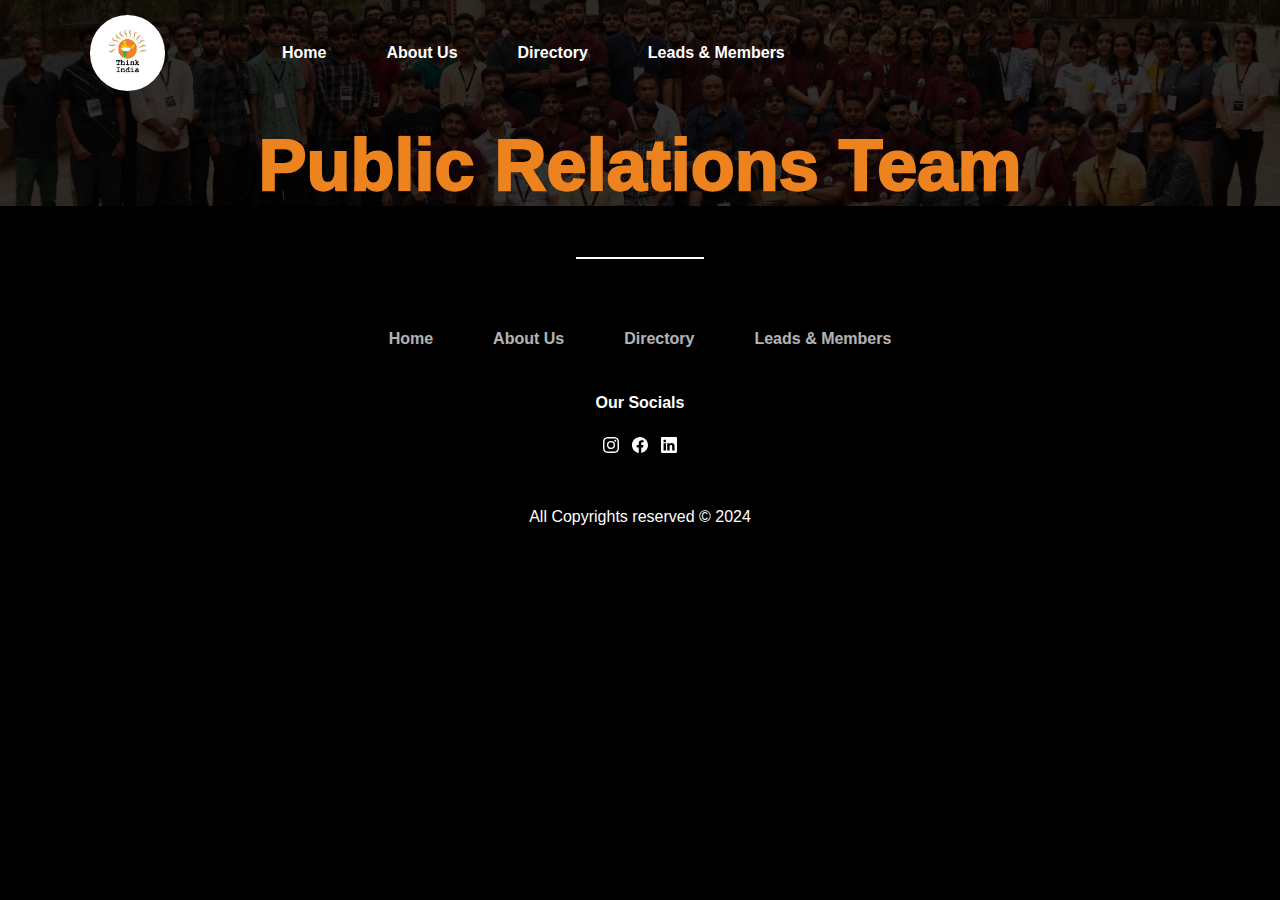
<file: pr-team.html>
<!DOCTYPE html>
<html lang="en">
<head>
    <meta charset="UTF-8">
    <meta name="viewport" content="width=device-width, initial-scale=1.0">
    <title>Public Relations Team</title>
    <link rel="stylesheet" href="style.css">
</head>
<body>
    <div class="nav background">
        <div class="nav-bar">
            <div class="nav-bar-left">
                <div class="logo">
                    <img src="ti logo.jpg" alt="">
                </div>
                <div class="nav-content">
                    <ul>
                        <li><a href="index.html">Home</a></li>
                        <li><a href="about-us.html">About Us</a></li>
                        <li><a href="directory.html">Directory</a></li>
                        <li><a href="l-and-m.html">Leads & Members</a></li>
                    </ul>
                </div>
            </div>
        </div>

        <div class="burger">
            <div class="line"></div>
            <div class="line"></div>
            <div class="line"></div>
        </div>
        <br>
        <div class="second-box">
            <div class="second-part webpage-nav">
                Public Relations Team
            </div>
        </div>
    </div>
    <footer>
        <div class="bar"></div>
        <div class="nav-content foot-links">
            <ul>
                <li><a href="index.html">Home</a></li>
                <li><a href="about-us.html">About Us</a></li>
                <li><a href="directory.html">Directory</a></li>
                <li><a href="l-and-m.html">Leads & Members</a></li>
            </ul>
        </div>
        <div class="foot-cont">Our Socials</div>
        <div class="icons">
            <a href="https://www.instagram.com/thinkindia_nitp/"><svg xmlns="http://www.w3.org/2000/svg" width="16"
                    height="16" fill="currentColor" class="bi bi-instagram" viewBox="0 0 16 16">
                    <path
                        d="M8 0C5.829 0 5.556.01 4.703.048 3.85.088 3.269.222 2.76.42a3.9 3.9 0 0 0-1.417.923A3.9 3.9 0 0 0 .42 2.76C.222 3.268.087 3.85.048 4.7.01 5.555 0 5.827 0 8.001c0 2.172.01 2.444.048 3.297.04.852.174 1.433.372 1.942.205.526.478.972.923 1.417.444.445.89.719 1.416.923.51.198 1.09.333 1.942.372C5.555 15.99 5.827 16 8 16s2.444-.01 3.298-.048c.851-.04 1.434-.174 1.943-.372a3.9 3.9 0 0 0 1.416-.923c.445-.445.718-.891.923-1.417.197-.509.332-1.09.372-1.942C15.99 10.445 16 10.173 16 8s-.01-2.445-.048-3.299c-.04-.851-.175-1.433-.372-1.941a3.9 3.9 0 0 0-.923-1.417A3.9 3.9 0 0 0 13.24.42c-.51-.198-1.092-.333-1.943-.372C10.443.01 10.172 0 7.998 0zm-.717 1.442h.718c2.136 0 2.389.007 3.232.046.78.035 1.204.166 1.486.275.373.145.64.319.92.599s.453.546.598.92c.11.281.24.705.275 1.485.039.843.047 1.096.047 3.231s-.008 2.389-.047 3.232c-.035.78-.166 1.203-.275 1.485a2.5 2.5 0 0 1-.599.919c-.28.28-.546.453-.92.598-.28.11-.704.24-1.485.276-.843.038-1.096.047-3.232.047s-2.39-.009-3.233-.047c-.78-.036-1.203-.166-1.485-.276a2.5 2.5 0 0 1-.92-.598 2.5 2.5 0 0 1-.6-.92c-.109-.281-.24-.705-.275-1.485-.038-.843-.046-1.096-.046-3.233s.008-2.388.046-3.231c.036-.78.166-1.204.276-1.486.145-.373.319-.64.599-.92s.546-.453.92-.598c.282-.11.705-.24 1.485-.276.738-.034 1.024-.044 2.515-.045zm4.988 1.328a.96.96 0 1 0 0 1.92.96.96 0 0 0 0-1.92m-4.27 1.122a4.109 4.109 0 1 0 0 8.217 4.109 4.109 0 0 0 0-8.217m0 1.441a2.667 2.667 0 1 1 0 5.334 2.667 2.667 0 0 1 0-5.334" />
                </svg>
            </a>
            <a href="https://www.facebook.com/thinkindianitp/"><svg xmlns="http://www.w3.org/2000/svg" width="16"
                    height="16" fill="currentColor" class="bi bi-facebook" viewBox="0 0 16 16">
                    <path
                        d="M16 8.049c0-4.446-3.582-8.05-8-8.05C3.58 0-.002 3.603-.002 8.05c0 4.017 2.926 7.347 6.75 7.951v-5.625h-2.03V8.05H6.75V6.275c0-2.017 1.195-3.131 3.022-3.131.876 0 1.791.157 1.791.157v1.98h-1.009c-.993 0-1.303.621-1.303 1.258v1.51h2.218l-.354 2.326H9.25V16c3.824-.604 6.75-3.934 6.75-7.951" />
                </svg>
            </a>
            <a href="https://www.linkedin.com/company/tectonix-nitp/mycompany/"><svg xmlns="http://www.w3.org/2000/svg"
                    width="16" height="16" fill="currentColor" class="bi bi-linkedin" viewBox="0 0 16 16">
                    <path
                        d="M0 1.146C0 .513.526 0 1.175 0h13.65C15.474 0 16 .513 16 1.146v13.708c0 .633-.526 1.146-1.175 1.146H1.175C.526 16 0 15.487 0 14.854zm4.943 12.248V6.169H2.542v7.225zm-1.2-8.212c.837 0 1.358-.554 1.358-1.248-.015-.709-.52-1.248-1.342-1.248S2.4 3.226 2.4 3.934c0 .694.521 1.248 1.327 1.248zm4.908 8.212V9.359c0-.216.016-.432.08-.586.173-.431.568-.878 1.232-.878.869 0 1.216.662 1.216 1.634v3.865h2.401V9.25c0-2.22-1.184-3.252-2.764-3.252-1.274 0-1.845.7-2.165 1.193v.025h-.016l.016-.025V6.169h-2.4c.03.678 0 7.225 0 7.225z" />
                </svg>
            </a>
        </div>
        <div class="copyr">All Copyrights reserved &copy 2024</div>
    </footer>

    <script src="script.js"></script>
</body>
</html>
</file>
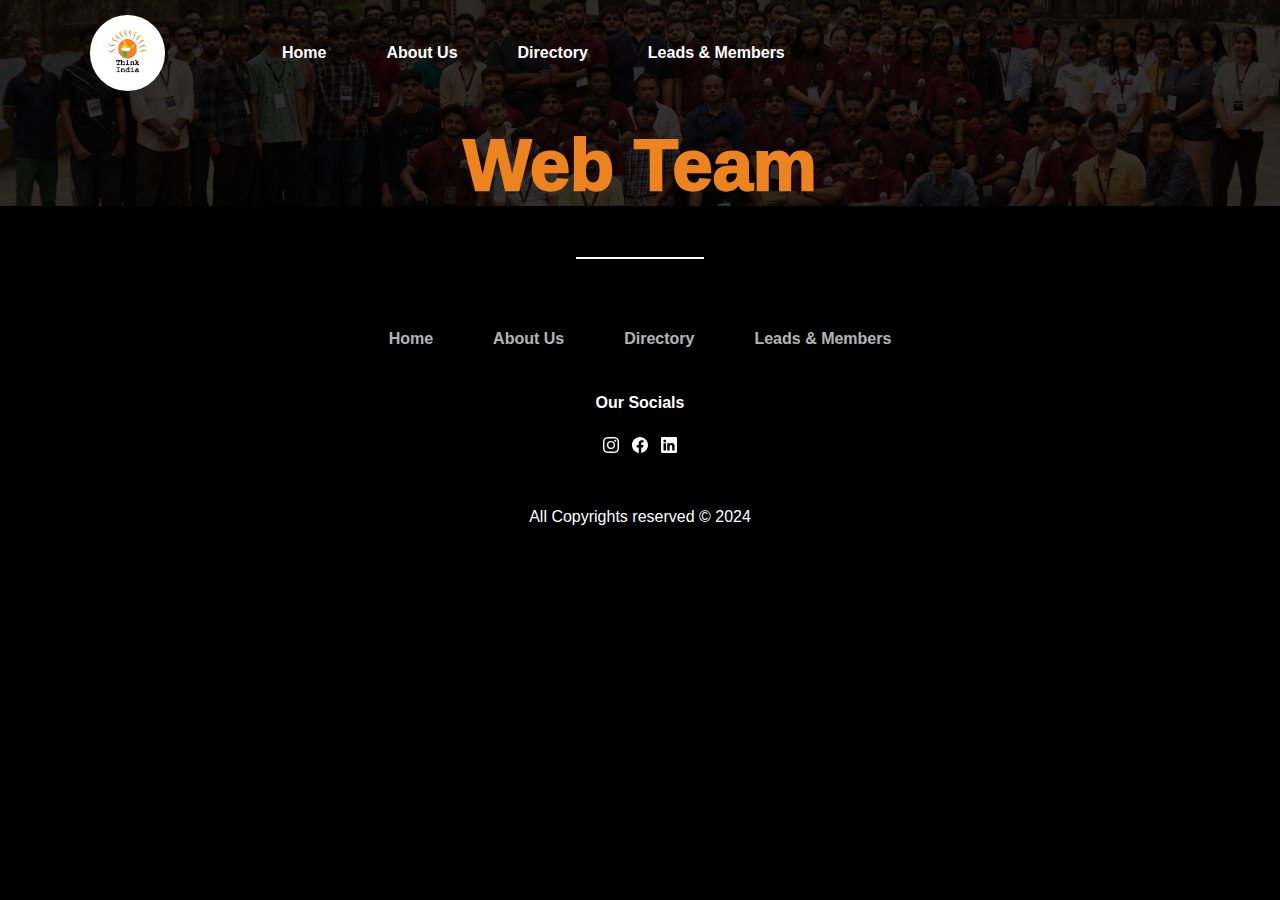
<file: web-team.html>
<!DOCTYPE html>
<html lang="en">

<head>
    <meta charset="UTF-8">
    <meta name="viewport" content="width=device-width, initial-scale=1.0">
    <title>Web Team | TI SC NITP</title>
    <link rel="stylesheet" href="style.css">
</head>

<body>
    <div class="nav background">
        <div class="nav-bar">
            <div class="nav-bar-left">
                <div class="logo">
                    <img src="ti logo.jpg" alt="">
                </div>
                <div class="nav-content">
                    <ul>
                        <li><a href="index.html">Home</a></li>
                        <li><a href="about-us.html">About Us</a></li>
                        <li><a href="directory.html">Directory</a></li>
                        <li><a href="l-and-m.html">Leads & Members</a></li>
                    </ul>
                </div>
            </div>
        </div>

        <div class="burger">
            <div class="line"></div>
            <div class="line"></div>
            <div class="line"></div>
        </div>
        <br>
        <div class="second-box">
            <div class="second-part webpage-nav">
                Web Team
            </div>
        </div>
    </div>
    <footer>
        <div class="bar"></div>
        <div class="nav-content foot-links">
            <ul>
                <li><a href="index.html">Home</a></li>
                <li><a href="about-us.html">About Us</a></li>
                <li><a href="directory.html">Directory</a></li>
                <li><a href="l-and-m.html">Leads & Members</a></li>
            </ul>
        </div>
        <div class="foot-cont">Our Socials</div>
        <div class="icons">
            <a href="https://www.instagram.com/thinkindia_nitp/"><svg xmlns="http://www.w3.org/2000/svg" width="16"
                    height="16" fill="currentColor" class="bi bi-instagram" viewBox="0 0 16 16">
                    <path
                        d="M8 0C5.829 0 5.556.01 4.703.048 3.85.088 3.269.222 2.76.42a3.9 3.9 0 0 0-1.417.923A3.9 3.9 0 0 0 .42 2.76C.222 3.268.087 3.85.048 4.7.01 5.555 0 5.827 0 8.001c0 2.172.01 2.444.048 3.297.04.852.174 1.433.372 1.942.205.526.478.972.923 1.417.444.445.89.719 1.416.923.51.198 1.09.333 1.942.372C5.555 15.99 5.827 16 8 16s2.444-.01 3.298-.048c.851-.04 1.434-.174 1.943-.372a3.9 3.9 0 0 0 1.416-.923c.445-.445.718-.891.923-1.417.197-.509.332-1.09.372-1.942C15.99 10.445 16 10.173 16 8s-.01-2.445-.048-3.299c-.04-.851-.175-1.433-.372-1.941a3.9 3.9 0 0 0-.923-1.417A3.9 3.9 0 0 0 13.24.42c-.51-.198-1.092-.333-1.943-.372C10.443.01 10.172 0 7.998 0zm-.717 1.442h.718c2.136 0 2.389.007 3.232.046.78.035 1.204.166 1.486.275.373.145.64.319.92.599s.453.546.598.92c.11.281.24.705.275 1.485.039.843.047 1.096.047 3.231s-.008 2.389-.047 3.232c-.035.78-.166 1.203-.275 1.485a2.5 2.5 0 0 1-.599.919c-.28.28-.546.453-.92.598-.28.11-.704.24-1.485.276-.843.038-1.096.047-3.232.047s-2.39-.009-3.233-.047c-.78-.036-1.203-.166-1.485-.276a2.5 2.5 0 0 1-.92-.598 2.5 2.5 0 0 1-.6-.92c-.109-.281-.24-.705-.275-1.485-.038-.843-.046-1.096-.046-3.233s.008-2.388.046-3.231c.036-.78.166-1.204.276-1.486.145-.373.319-.64.599-.92s.546-.453.92-.598c.282-.11.705-.24 1.485-.276.738-.034 1.024-.044 2.515-.045zm4.988 1.328a.96.96 0 1 0 0 1.92.96.96 0 0 0 0-1.92m-4.27 1.122a4.109 4.109 0 1 0 0 8.217 4.109 4.109 0 0 0 0-8.217m0 1.441a2.667 2.667 0 1 1 0 5.334 2.667 2.667 0 0 1 0-5.334" />
                </svg>
            </a>
            <a href="https://www.facebook.com/thinkindianitp/"><svg xmlns="http://www.w3.org/2000/svg" width="16"
                    height="16" fill="currentColor" class="bi bi-facebook" viewBox="0 0 16 16">
                    <path
                        d="M16 8.049c0-4.446-3.582-8.05-8-8.05C3.58 0-.002 3.603-.002 8.05c0 4.017 2.926 7.347 6.75 7.951v-5.625h-2.03V8.05H6.75V6.275c0-2.017 1.195-3.131 3.022-3.131.876 0 1.791.157 1.791.157v1.98h-1.009c-.993 0-1.303.621-1.303 1.258v1.51h2.218l-.354 2.326H9.25V16c3.824-.604 6.75-3.934 6.75-7.951" />
                </svg>
            </a>
            <a href="https://www.linkedin.com/company/tectonix-nitp/mycompany/"><svg xmlns="http://www.w3.org/2000/svg"
                    width="16" height="16" fill="currentColor" class="bi bi-linkedin" viewBox="0 0 16 16">
                    <path
                        d="M0 1.146C0 .513.526 0 1.175 0h13.65C15.474 0 16 .513 16 1.146v13.708c0 .633-.526 1.146-1.175 1.146H1.175C.526 16 0 15.487 0 14.854zm4.943 12.248V6.169H2.542v7.225zm-1.2-8.212c.837 0 1.358-.554 1.358-1.248-.015-.709-.52-1.248-1.342-1.248S2.4 3.226 2.4 3.934c0 .694.521 1.248 1.327 1.248zm4.908 8.212V9.359c0-.216.016-.432.08-.586.173-.431.568-.878 1.232-.878.869 0 1.216.662 1.216 1.634v3.865h2.401V9.25c0-2.22-1.184-3.252-2.764-3.252-1.274 0-1.845.7-2.165 1.193v.025h-.016l.016-.025V6.169h-2.4c.03.678 0 7.225 0 7.225z" />
                </svg>
            </a>
        </div>
        <div class="copyr">All Copyrights reserved &copy 2024</div>
    </footer>


    <script src="script.js"></script>
</body>

</html>
</file>
<file: style.css>
* {
    margin: 0;
    padding: 0;
    font-family: -apple-system, BlinkMacSystemFont, 'Segoe UI', Roboto, Oxygen, Ubuntu, Cantarell, 'Open Sans', 'Helvetica Neue', sans-serif;
    box-sizing: border-box;
}

body {
    background-color: #000;
}

.burger {
    display: none;
    cursor: pointer;
    position: absolute;
    cursor: pointer;
    right: 5%;
    top: 15px;
}

.line {
    width: 20px;
    height: 2px;
    margin: 3px 3px;
    background-color: white;
}

/* NAVIGATION BAR */
.nav {
    background-color: black;
    color: white;
}

.background {
    background: rgba(0, 0, 0, 0.8) url(SHL03949.jpg);
    background-position: center center;
    background-repeat: no-repeat;
    background-size: cover;
    background-blend-mode: darken;
}

.nav-bar {
    display: flex;
    justify-content: space-between;
    align-items: center;
}

.nav-bar-left {
    display: flex;
    align-items: center;
    padding: 3px;
}

.nav-bar-left img {
    width: 40%;
    border-radius: 1500px;
    padding: 12px;
}

.logo {
    display: flex;
    justify-content: center;
    align-items: center;
}

.nav-content>ul {
    list-style: none;
    display: flex;
}

.nav-content>ul>li {
    padding: 20px 30px;
}

.nav-content>ul>li>a {
    text-decoration: none;
    color: white;
    font-weight: bold;
}

.nav-content>ul>li>a:hover {
    color: #D1CFC8;
}

.icons {
    display: flex;
    gap: 1vw;
    padding: 2vw;
}

.icons>a {
    color: white;
}

.icons>a:hover {
    color: #D1CFC8;
}

.webpage-nav {
    display: flex;
    justify-content: center;
}

/* CONTENT */

.main-box {
    display: flex;
    justify-content: center;
    height: 55vh;
    align-items: center;
    gap: 2vw;
}

.first-box>img {
    border-radius: 1500px;
}

.first-part {
    color: #D1CFC8;
    font-size: 18px;
    font-weight: 500;
}

.second-part {
    color: #EC831F;
    font-size: 72px;
    font-weight: 1000;
}

.third-part {
    color: #FFC20C;
    font-size: 20px;
    font-weight: 500;
}

.intr-sec {
    border: 3px rgba(255, 255, 255, 0.248);
    padding: 23px;
    border-radius: 20px;
    background-color: rgba(255, 255, 255, 0.248);
}

.qa {
    margin: 5%;
    display: flex;
    gap: 2vw;
    justify-content: center;
}

.q {
    display: flex;
    flex-direction: column;
}

.q-first-part {
    color: #D1CFC8;
    font-size: 24px;
    font-weight: 500;
}

.q-second-part {
    color: #FFC20C;
    font-size: 60px;
    font-weight: 1000;
}

.a {
    color: white;
    display: flex;
    justify-content: space-around;
    width: 50vw;
}

.image-section>img {
    height: 40vh;
    border: 3px solid white;
    border-radius: 20px;
}

.announcements {
    margin: 5%;
}

.ann-content {
    border: 3px #d1cfc8c1;
    height: 30vh;
    border-radius: 20px;
    background-color: #d1cfc8c1;
}

.contact {
    background-color: #ec821f;
    padding: 2%;
}

.form {
    display: flex;
    flex-direction: column;
}

.small-ip {
    width: 30vw;
    border: none;
    padding: 1vh 1vw;
    border-radius: 40px;
}

.large-ip {
    width: 60vw;
    border: none;
    padding: 1vh 1vw;
    border-radius: 20px;
    height: 30vh;
}

.btn {
    margin: 2% 0;
}

#submit-btn {
    border: none;
    padding: 1vh 1vw;
    border-radius: 40px;
    background-color: black;
    color: #FFC20C;
    font-weight: bold;
}

footer {
    display: flex;
    flex-direction: column;
    justify-content: center;
    align-items: center;
    margin: 2% 0 0 0;
}

.foot-cont {
    color: white;
    font-weight: bold;
}

.foot-links {
    opacity: 0.7;
    margin: 2%;
}

.bar {
    border: .1vh solid white;
    height: .1vh;
    width: 10vw;
    color: white;
    background-color: white;
    margin: 2%;
}

.copyr {
    margin: 2% 0;
    color: white;
}

.section {
    margin: 5%;
}

.sec-content {
    color: white;
}

.sec-head {
    margin: 1% 0;
}

.pi-section {
    margin: 5%;
    display: flex;
    justify-content: center;
}

.pi-image-section img {
    height: 30vh;
    border-radius: 20px;
    border: 2px solid #ec821f;
}

.teams-section {
    margin: 5%;
}

#teams {
    list-style: disc;
    margin: 0 3%;
}

#teams li a {
    text-decoration: none;
    color: white;
}

@media only screen and (max-width: 1111px) {
    * {
        box-sizing: border-box;
    }

    .qa {
        display: flex;
        flex-direction: column;
        justify-content: center;
        align-items: center;
    }

    .a {
        width: fit-content;
    }

    .first-part {
        font-size: 14px;
    }

    .second-part {
        font-size: 48px;
    }

    .third-part {
        font-size: 16px;
    }

    .q-first-part {
        font-size: 20px;
    }

    .q-second-part {
        font-size: 36px;
    }

    .nav-bar-left img {
        display: none;
    }
}

@media screen and (max-width: 660px) {
    .main-box {
        display: flex;
        flex-direction: column;
        height: 70vh;
    }

    .second-box {
        display: flex;
        flex-direction: column;
        justify-content: center;
        align-items: center;
    }

    .third-part {
        text-align: center;
    }

    .pi-section {
        display: flex;
        flex-direction: column;
    }
}

@media screen and (max-width: 570px) {
    .nav-bar {
        display: flex;
        flex-direction: column;
        justify-content: center;
    }

    .burger {
        display: block;
    }

    .nav-bar {
        position: absolute;
        right: 0vw;
        display: none;
        background-color: rgba(0, 0, 0);
        height: 100vh;
    }

    .nav-content ul {
        display: flex;
        flex-direction: column;
        justify-content: center;
        align-items: center;
    }

    .first-box img {
        height: 20vh;
    }

    .foot-links {
        display: none;
    }
}

@media screen and (max-width: 480px) {
    .image-section img {
        height: 20vh;
    }

    .pi-image-section img {
        height: 20vh;
    }

    .pi-image-section {
        display: flex;
        justify-content: center;
        align-items: center;
    }
}
</file>
